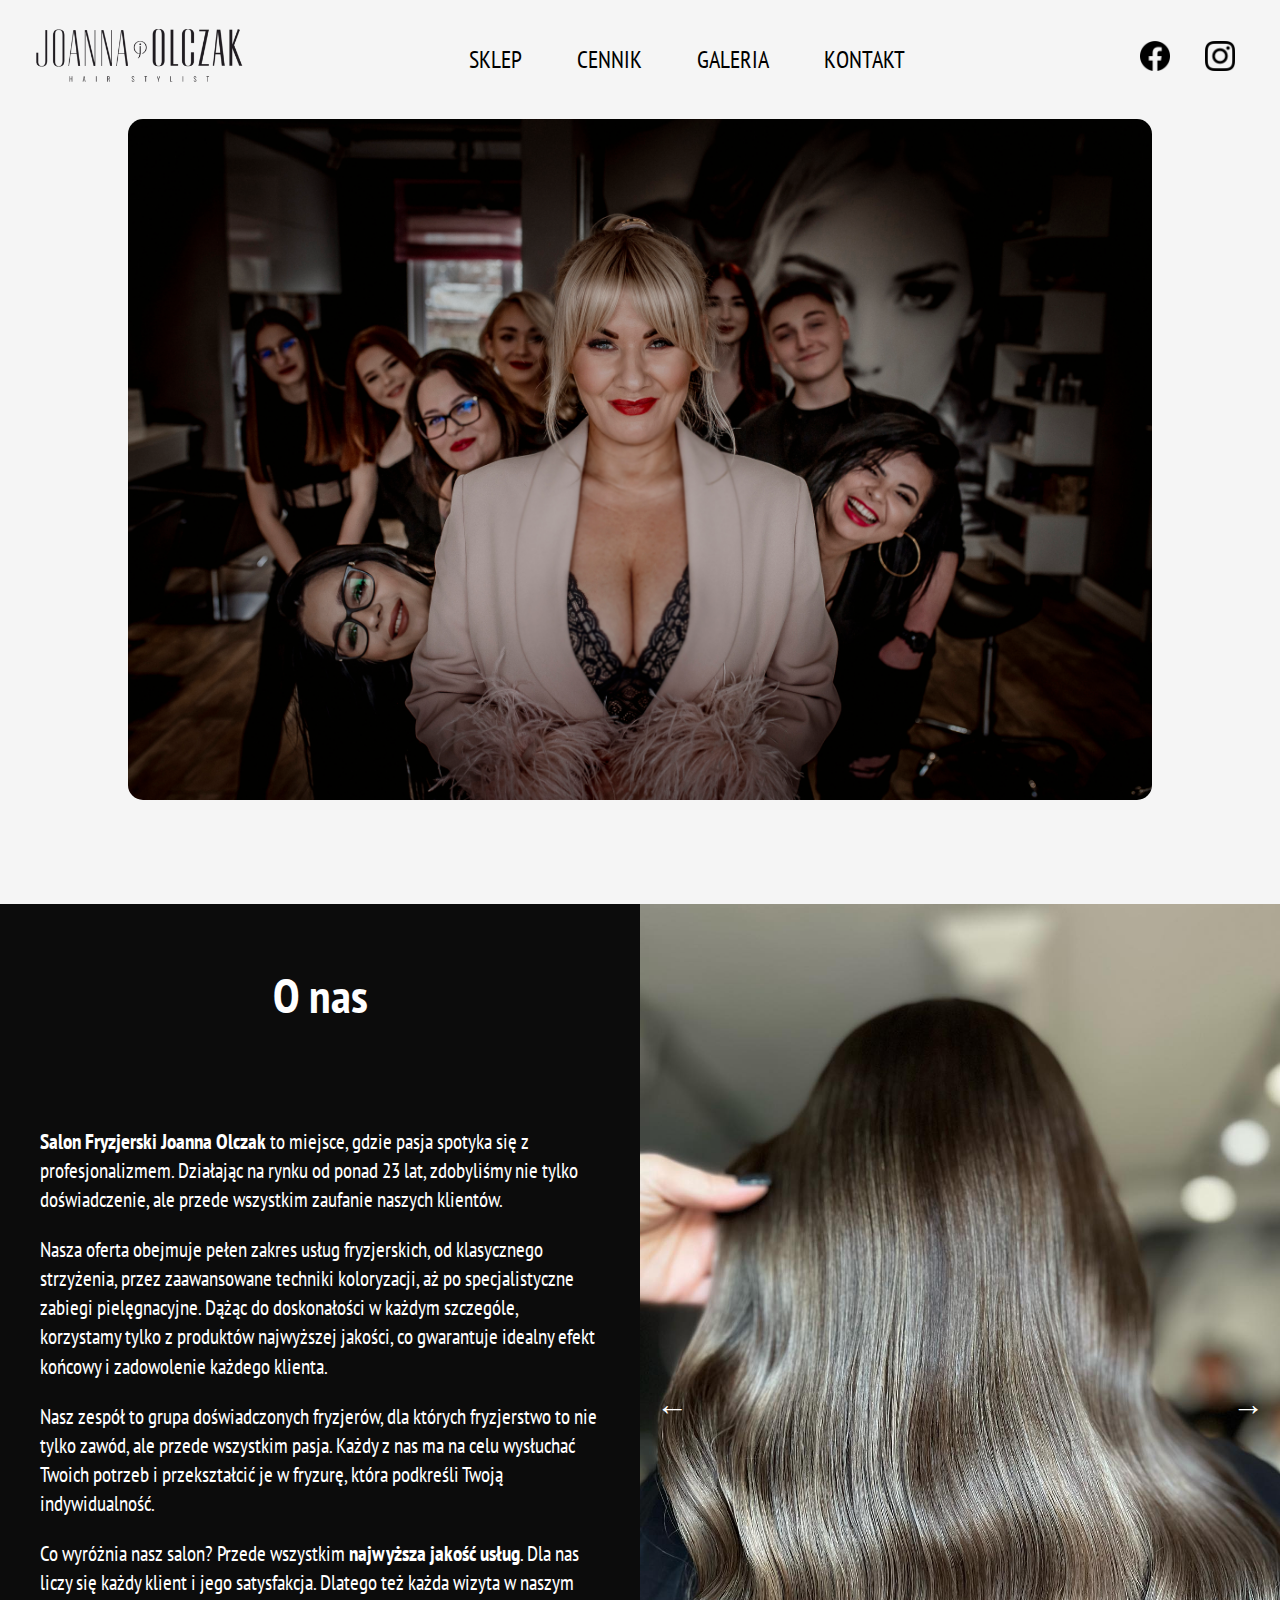
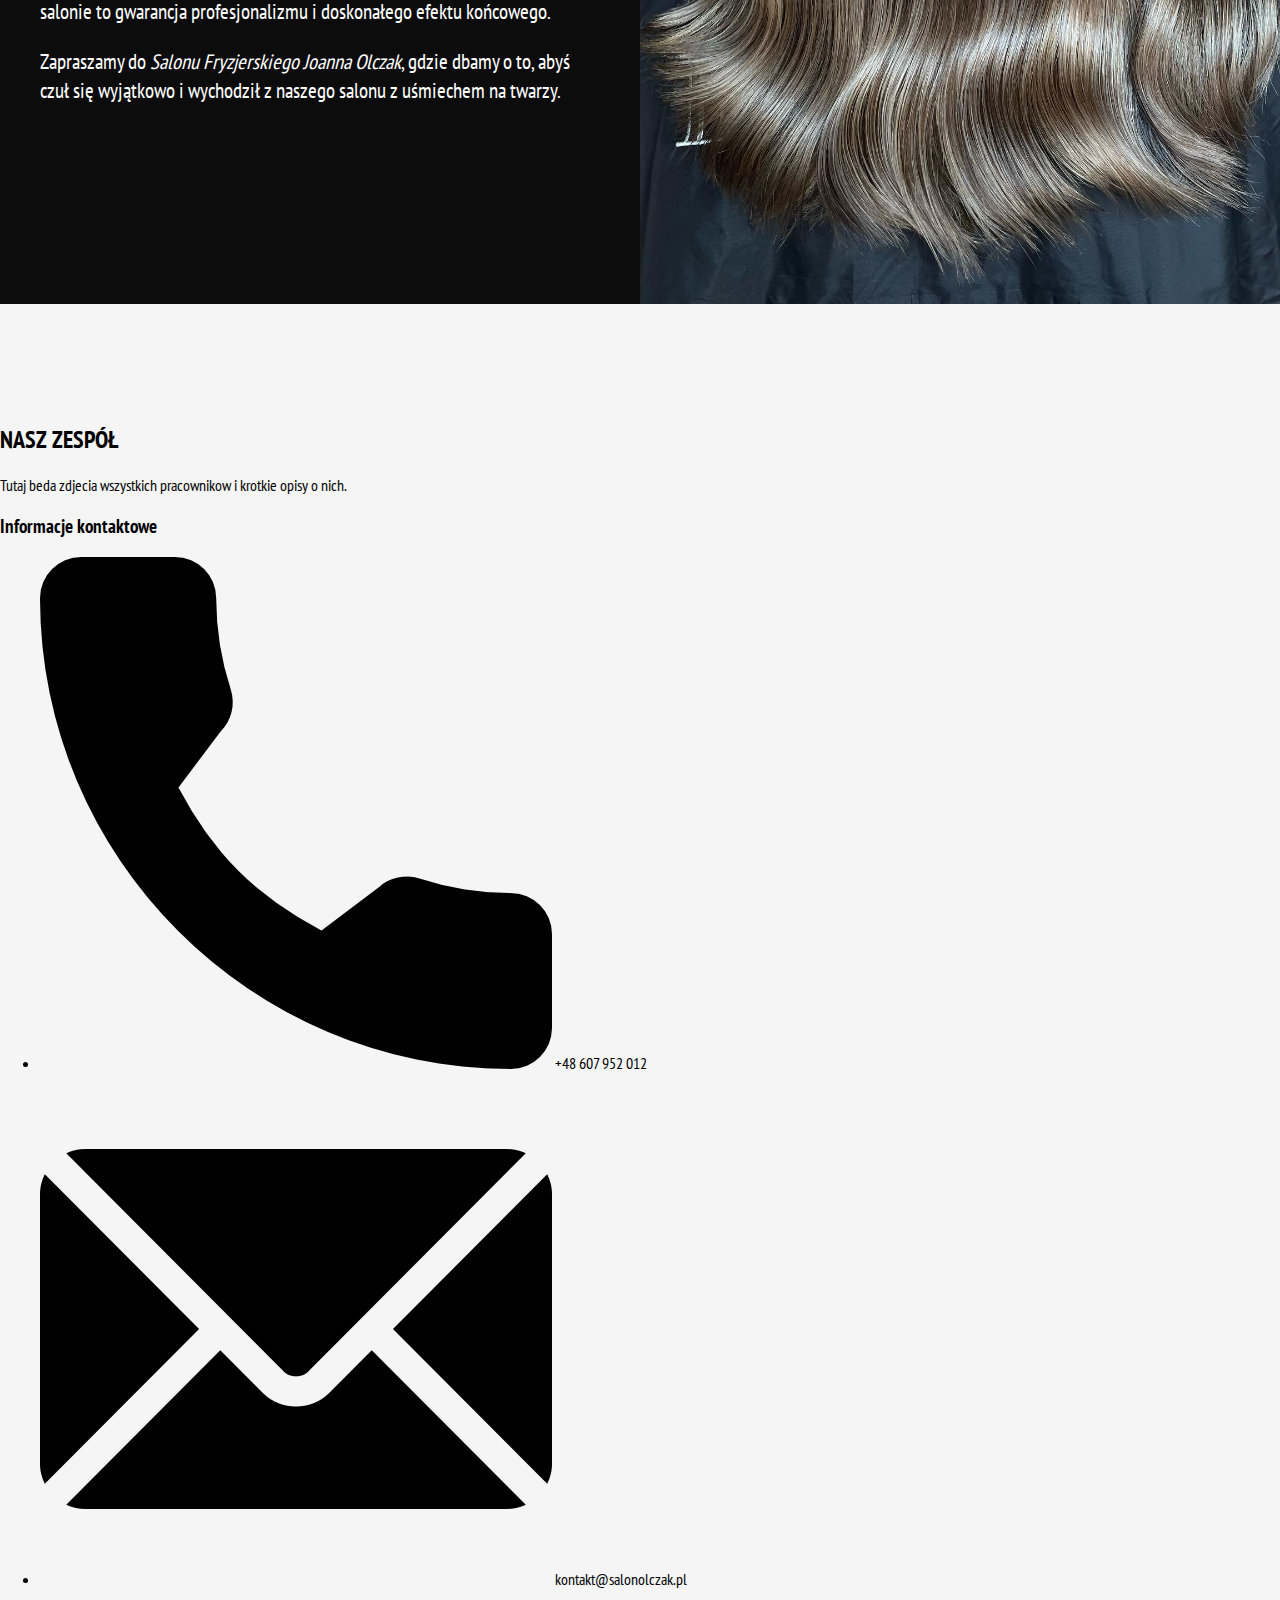
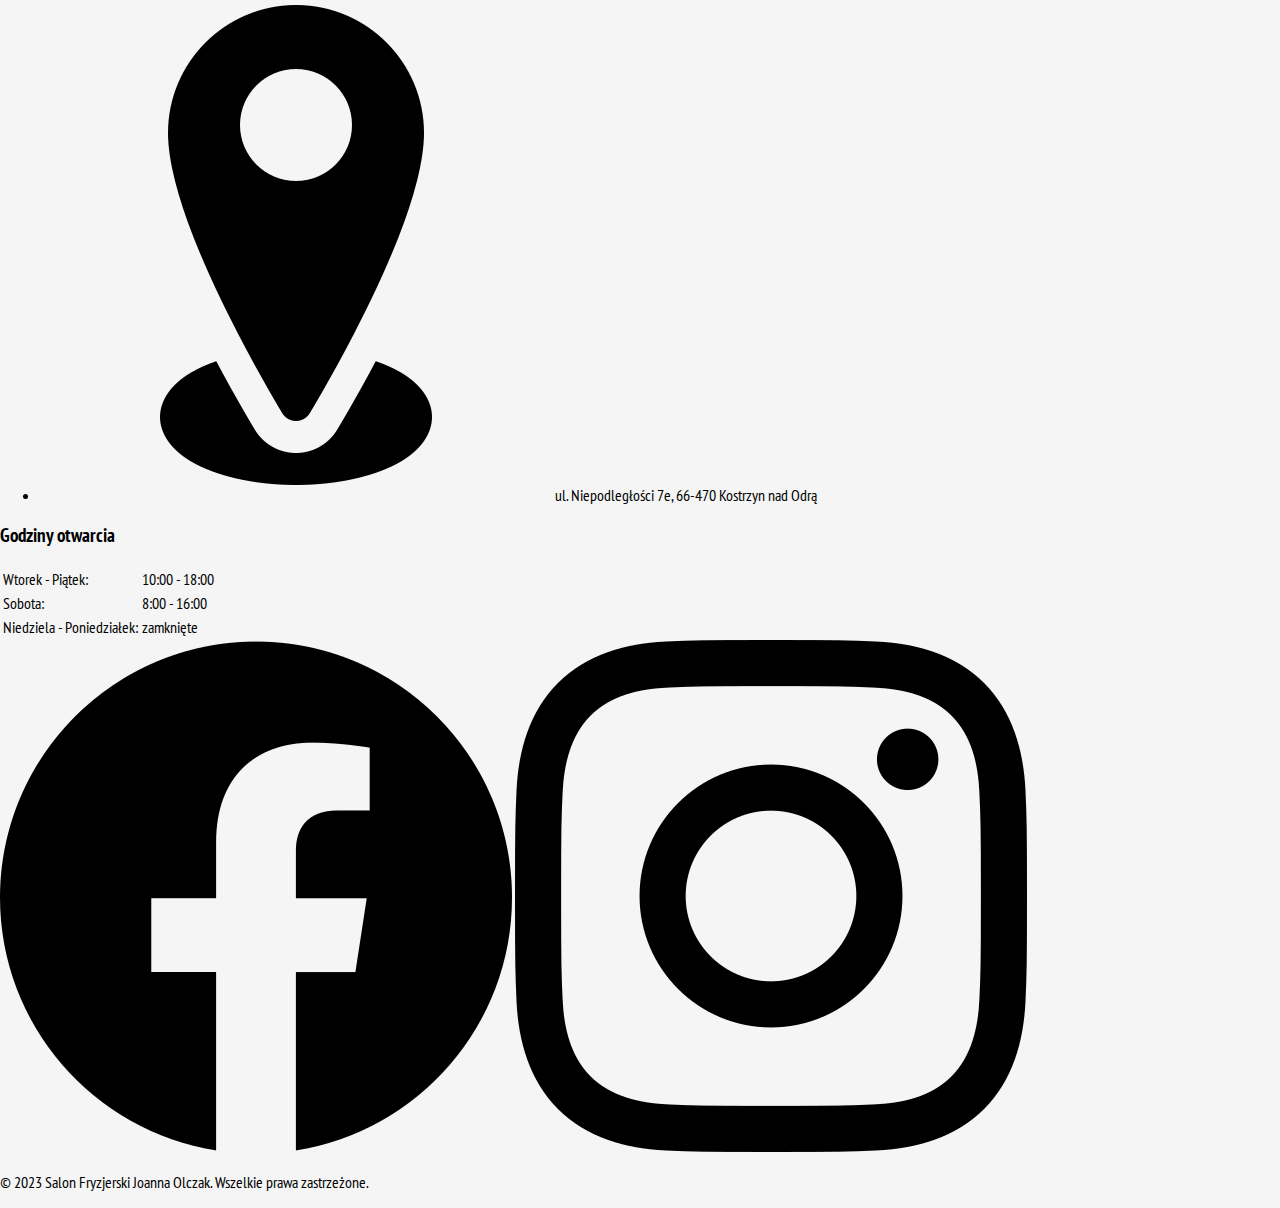
<file: index.html>
<!DOCTYPE html>
<html lang="pl">

<head>
    <meta charset="UTF-8">
    <meta name="viewport" content="width=device-width, initial-scale=1.0">
    <title>Salon Fryzjerski Joanna Olczak</title>
    <link rel="stylesheet" href="style.css">
    <link href='https://fonts.googleapis.com/css?family=PT Sans Narrow' rel='stylesheet'>
    <link href='https://fonts.googleapis.com/css?family=PT Sans' rel='stylesheet'>
</head>

<body>
    <header>

        <div class="logo">
            <a href="index.html">
                <img src="img/logo.png" alt="Salon Fryzjerski Joanna Olczak">
            </a>
        </div>        
        
        <nav>
            <ul>
                <li><a href="shop.html">SKLEP</a></li>
                <li><a href="price.html">CENNIK</a></li>
                <li><a href="gallery.html">GALERIA</a></li>
                <li><a href="contact.html">KONTAKT</a></li>
            </ul>
        </nav>

        <div class="social-media">
            <a href="https://www.facebook.com/profile.php?id=100063702904543" target="_blank"><img src="img/facebook.png" alt="Facebook"></a>
            <a href="https://www.instagram.com/olczak.joanna_salon_fryzjerski/" target="_blank"><img src="img/instagram.png" alt="Instagram"></a>
        </div>

    </header>

    <div class="main-image">
        <img src="img/group.jpg" alt="Zdjęcie salonu">
    </div>

    <div class="combined-section">
        <section id="about-us">
            <h2>O nas</h2>
            <div id="about-us-text">
                <p>
                    <strong>Salon Fryzjerski Joanna Olczak</strong> to miejsce, gdzie pasja spotyka się z profesjonalizmem. Działając na rynku od ponad 23 lat, zdobyliśmy nie tylko doświadczenie, ale przede wszystkim zaufanie naszych klientów.
                </p>
                <p>
                    Nasza oferta obejmuje pełen zakres usług fryzjerskich, od klasycznego strzyżenia, przez zaawansowane techniki koloryzacji, aż po specjalistyczne zabiegi pielęgnacyjne. Dążąc do doskonałości w każdym szczególe, korzystamy tylko z produktów najwyższej jakości, co gwarantuje idealny efekt końcowy i zadowolenie każdego klienta.
                </p>
                <p>
                    Nasz zespół to grupa doświadczonych fryzjerów, dla których fryzjerstwo to nie tylko zawód, ale przede wszystkim pasja. Każdy z nas ma na celu wysłuchać Twoich potrzeb i przekształcić je w fryzurę, która podkreśli Twoją indywidualność.
                </p>
                <p>
                    Co wyróżnia nasz salon? Przede wszystkim <strong>najwyższa jakość usług</strong>. Dla nas liczy się każdy klient i jego satysfakcja. Dlatego też każda wizyta w naszym salonie to gwarancja profesjonalizmu i doskonałego efektu końcowego.
                </p>
                <p class="closing">
                    Zapraszamy do <em>Salonu Fryzjerskiego Joanna Olczak</em>, gdzie dbamy o to, abyś czuł się wyjątkowo i wychodził z naszego salonu z uśmiechem na twarzy.
                </p>
            </div>
        </section>        
        
        <section id="gallery">
            <div class="carousel">
                <button id="prevBtn">←</button>
                <div class="carousel-images"></div>
                <button id="nextBtn">→</button>
            </div>
        </section>
    </div>

    <div id="to-do">
        <h2>
            NASZ ZESPÓŁ
        </h2>
        <p>
            Tutaj beda zdjecia wszystkich pracownikow i krotkie opisy o nich.
        </p>
    </div>

    <footer>
        <div class="footer-content">
            <div class="footer-section contact-info">
                <h3>Informacje kontaktowe</h3>
                <ul>
                    <li><img src="img/call.png"> +48 607 952 012</li>
                    <li><img src="img/email.png"> kontakt@salonolczak.pl</li>
                    <li><img src="img/adress.png"> ul. Niepodległości 7e, 66-470 Kostrzyn nad Odrą</li>
                </ul>
            </div>
            <div class="footer-section opening-hours">
                <h3>Godziny otwarcia</h3>
                <table>
                    <tr>
                        <td>Wtorek - Piątek:</td>
                        <td>10:00 - 18:00</td>
                    </tr>
                    <tr>
                        <td>Sobota:</td>
                        <td>8:00 - 16:00</td>
                    </tr>
                    <tr>
                        <td>Niedziela - Poniedziałek:</td>
                        <td>zamknięte</td>
                    </tr>
                </table>
            </div>
        </div>
        <div class="footer-social-media">
            <a href="https://www.facebook.com/profile.php?id=100063702904543" target="_blank"><img src="img/facebook.png" alt="Facebook"></a>
            <a href="https://www.instagram.com/olczak.joanna_salon_fryzjerski/" target="_blank"><img src="img/instagram.png" alt="Instagram"></a>
        </div>
        
        <div class="footer-bottom">
            <p>&copy; 2023 Salon Fryzjerski Joanna Olczak. Wszelkie prawa zastrzeżone.</p>
        </div>
    </footer>    

    <script src="photos-change.js"></script>

</body>
</html>
</file>
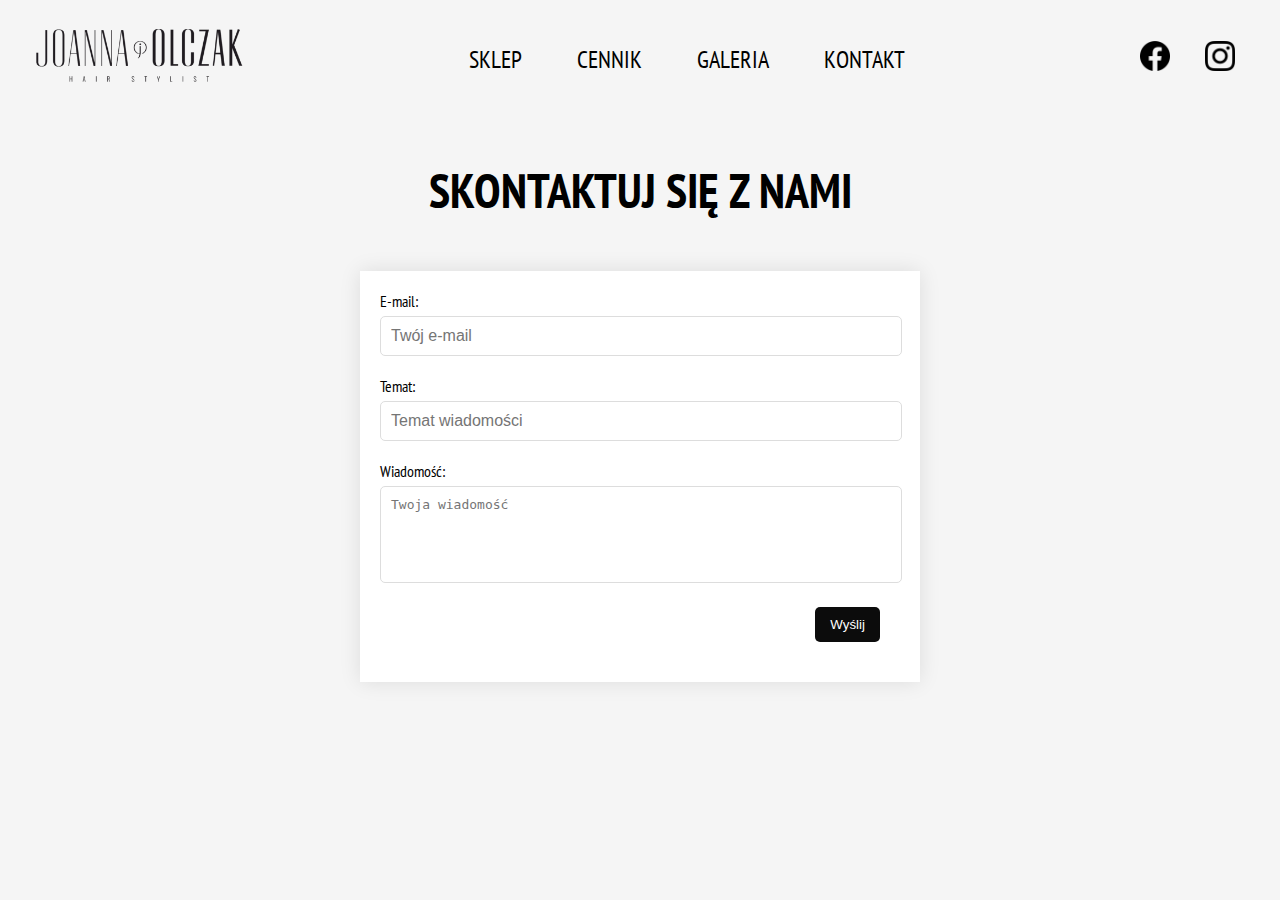
<file: contact.html>
<!DOCTYPE html>
<html lang="pl">

<head>
    <meta charset="UTF-8">
    <meta name="viewport" content="width=device-width, initial-scale=1.0">
    <title>Kontakt</title>
    <link rel="stylesheet" href="contact-style.css">
    <link href='https://fonts.googleapis.com/css?family=PT Sans Narrow' rel='stylesheet'>
    <link href='https://fonts.googleapis.com/css?family=PT Sans' rel='stylesheet'>
</head>

<body>
    <header>
        
        <div class="logo">
            <a href="index.html">
                <img src="img/logo.png" alt="Salon Fryzjerski Joanna Olczak">
            </a>
        </div>        
        
        <nav>
            <ul>
                <li><a href="shop.html">SKLEP</a></li>
                <li><a href="price.html">CENNIK</a></li>
                <li><a href="gallery.html">GALERIA</a></li>
                <li><a href="contact.html">KONTAKT</a></li>
            </ul>
        </nav>

        <div class="social-media">
            <a href="https://www.facebook.com/profile.php?id=100063702904543" target="_blank"><img src="img/facebook.png" alt="Facebook"></a>
            <a href="https://www.instagram.com/olczak.joanna_salon_fryzjerski/" target="_blank"><img src="img/instagram.png" alt="Instagram"></a>
        </div>

    </header>

    <h2>SKONTAKTUJ SIĘ Z NAMI</h2>

    <div class="contact-form">
        <form action="ścieżka_do_twojego_skryptu.php" method="post">
            <div class="form-group">
                <label for="email">E-mail:</label>
                <input type="email" id="email" name="email" required placeholder="Twój e-mail">
            </div>
            <div class="form-group">
                <label for="subject">Temat:</label>
                <input type="text" id="subject" name="subject" required placeholder="Temat wiadomości">
            </div>
            <div class="form-group">
                <label for="message">Wiadomość:</label>
                <textarea id="message" name="message" rows="5" required placeholder="Twoja wiadomość"></textarea>
            </div>
            <div class="form-group">
                <button type="submit">Wyślij</button>
            </div>
        </form>
    </div>
</body>
</html>
</file>
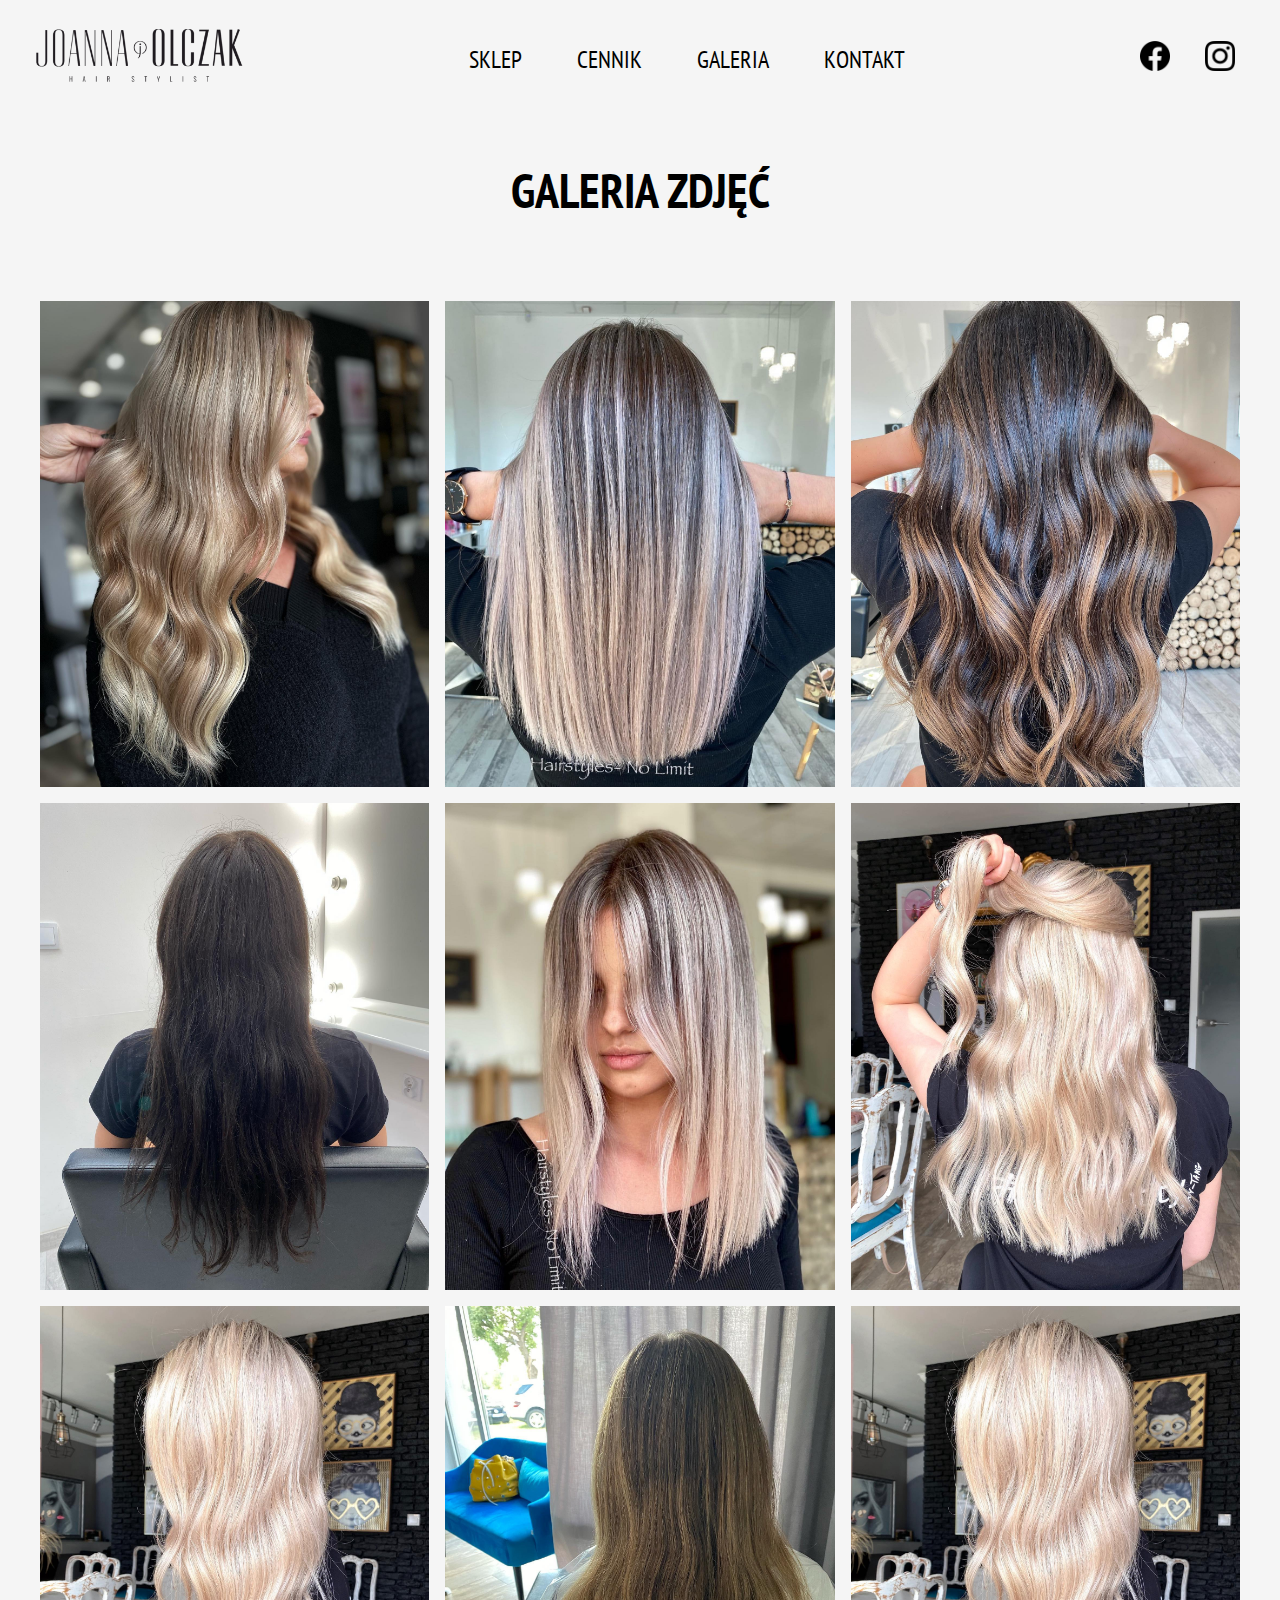
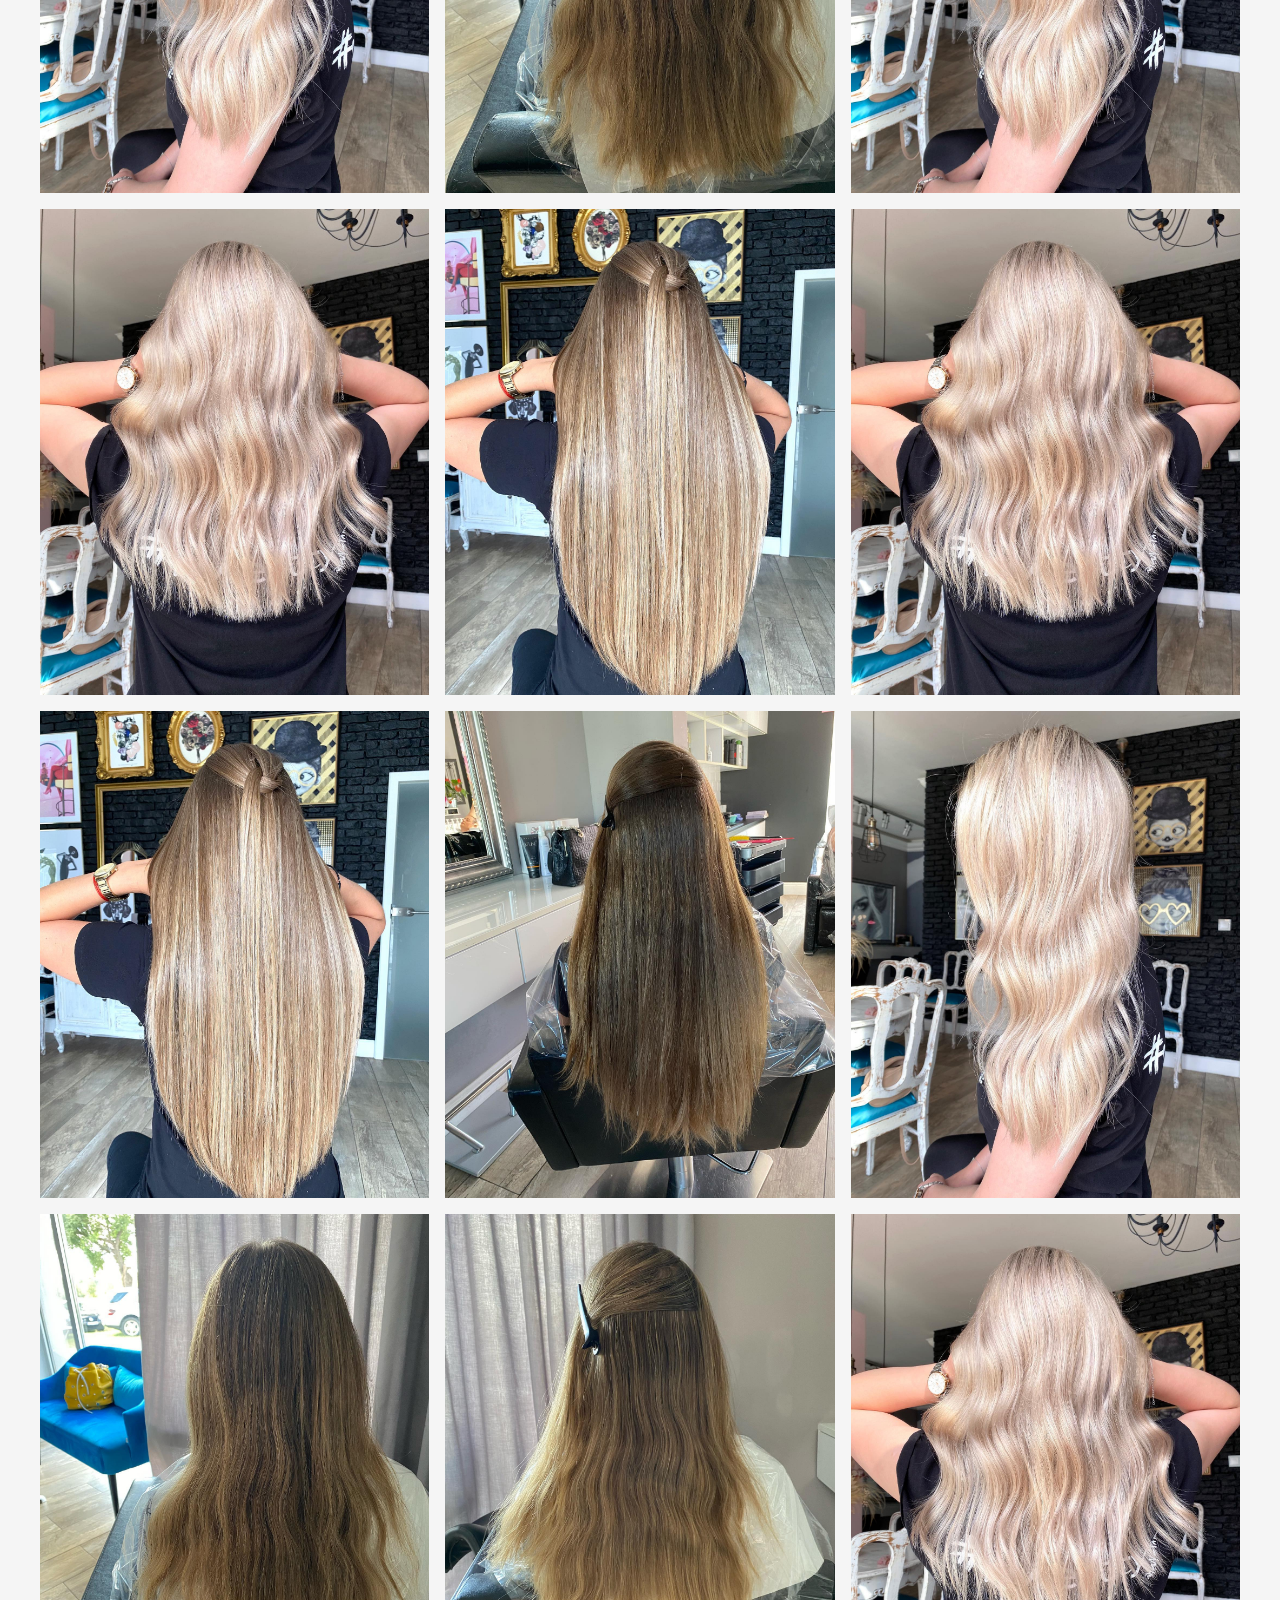
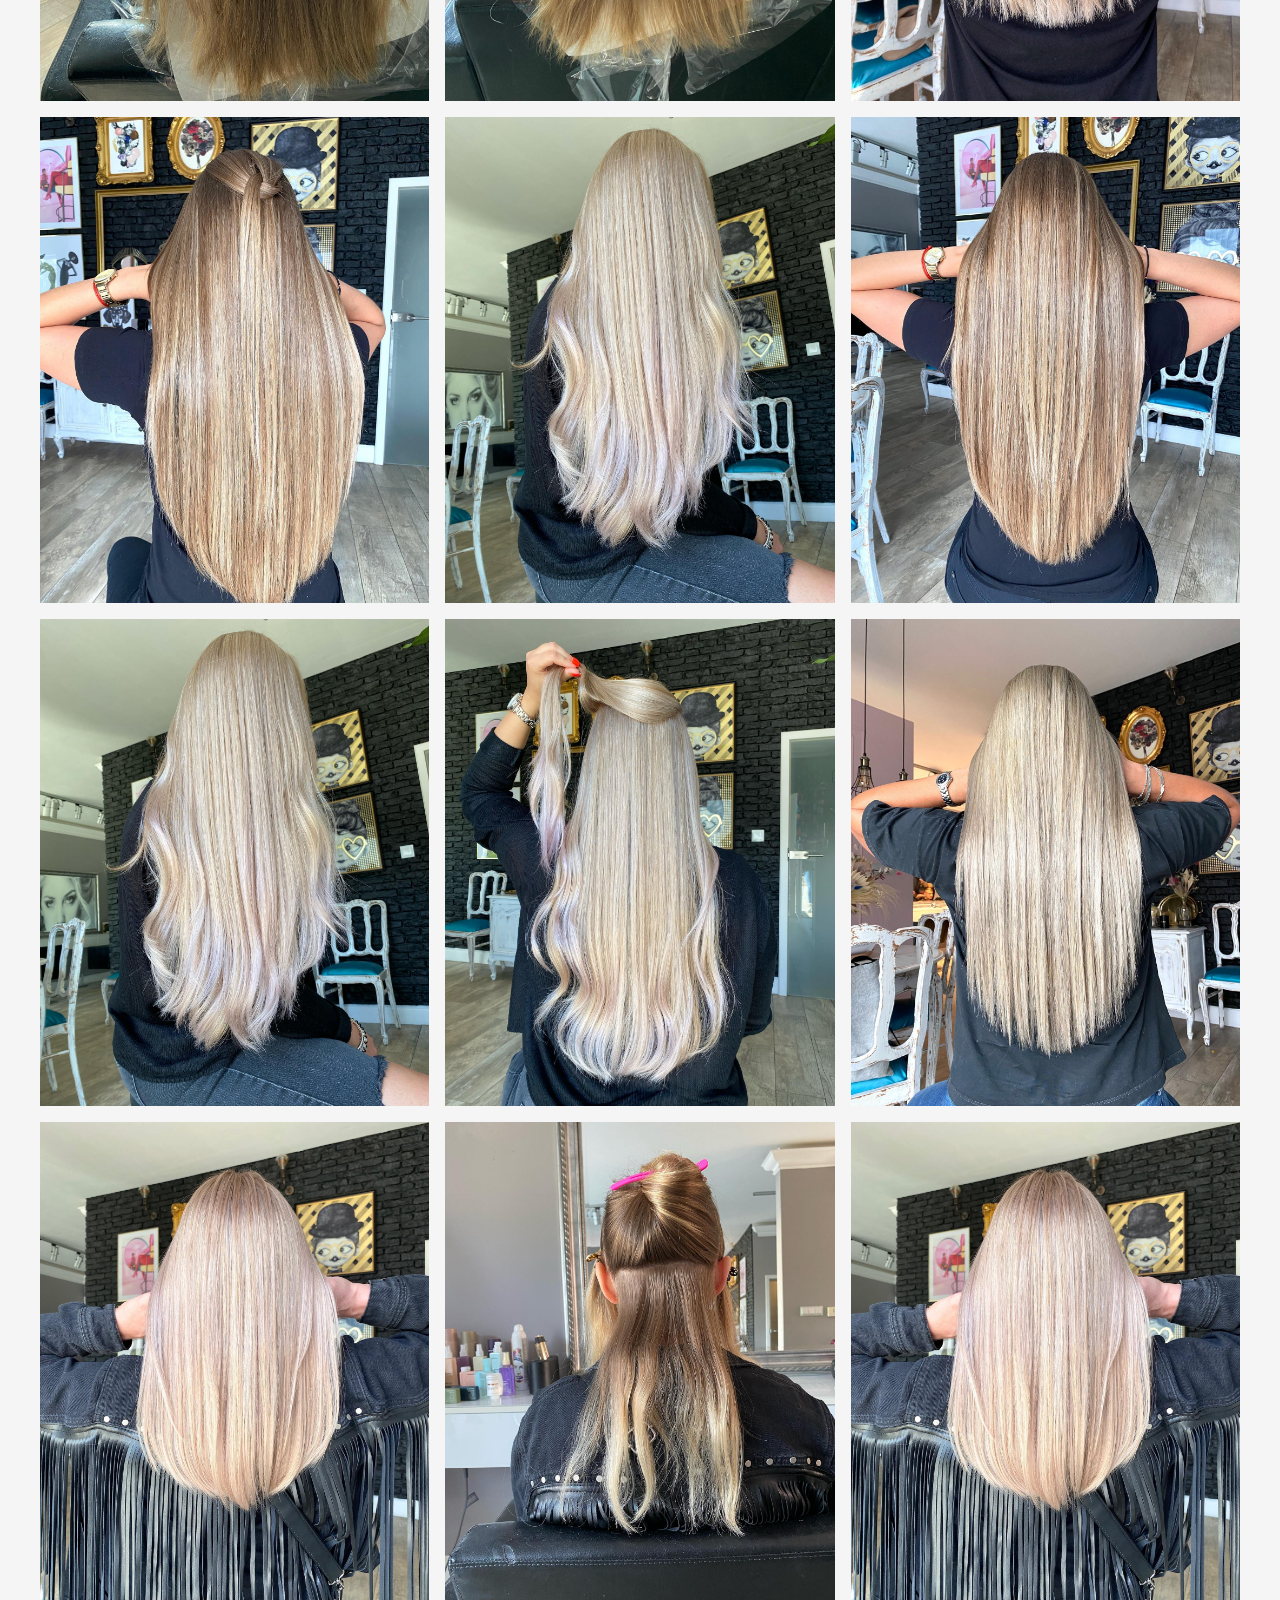
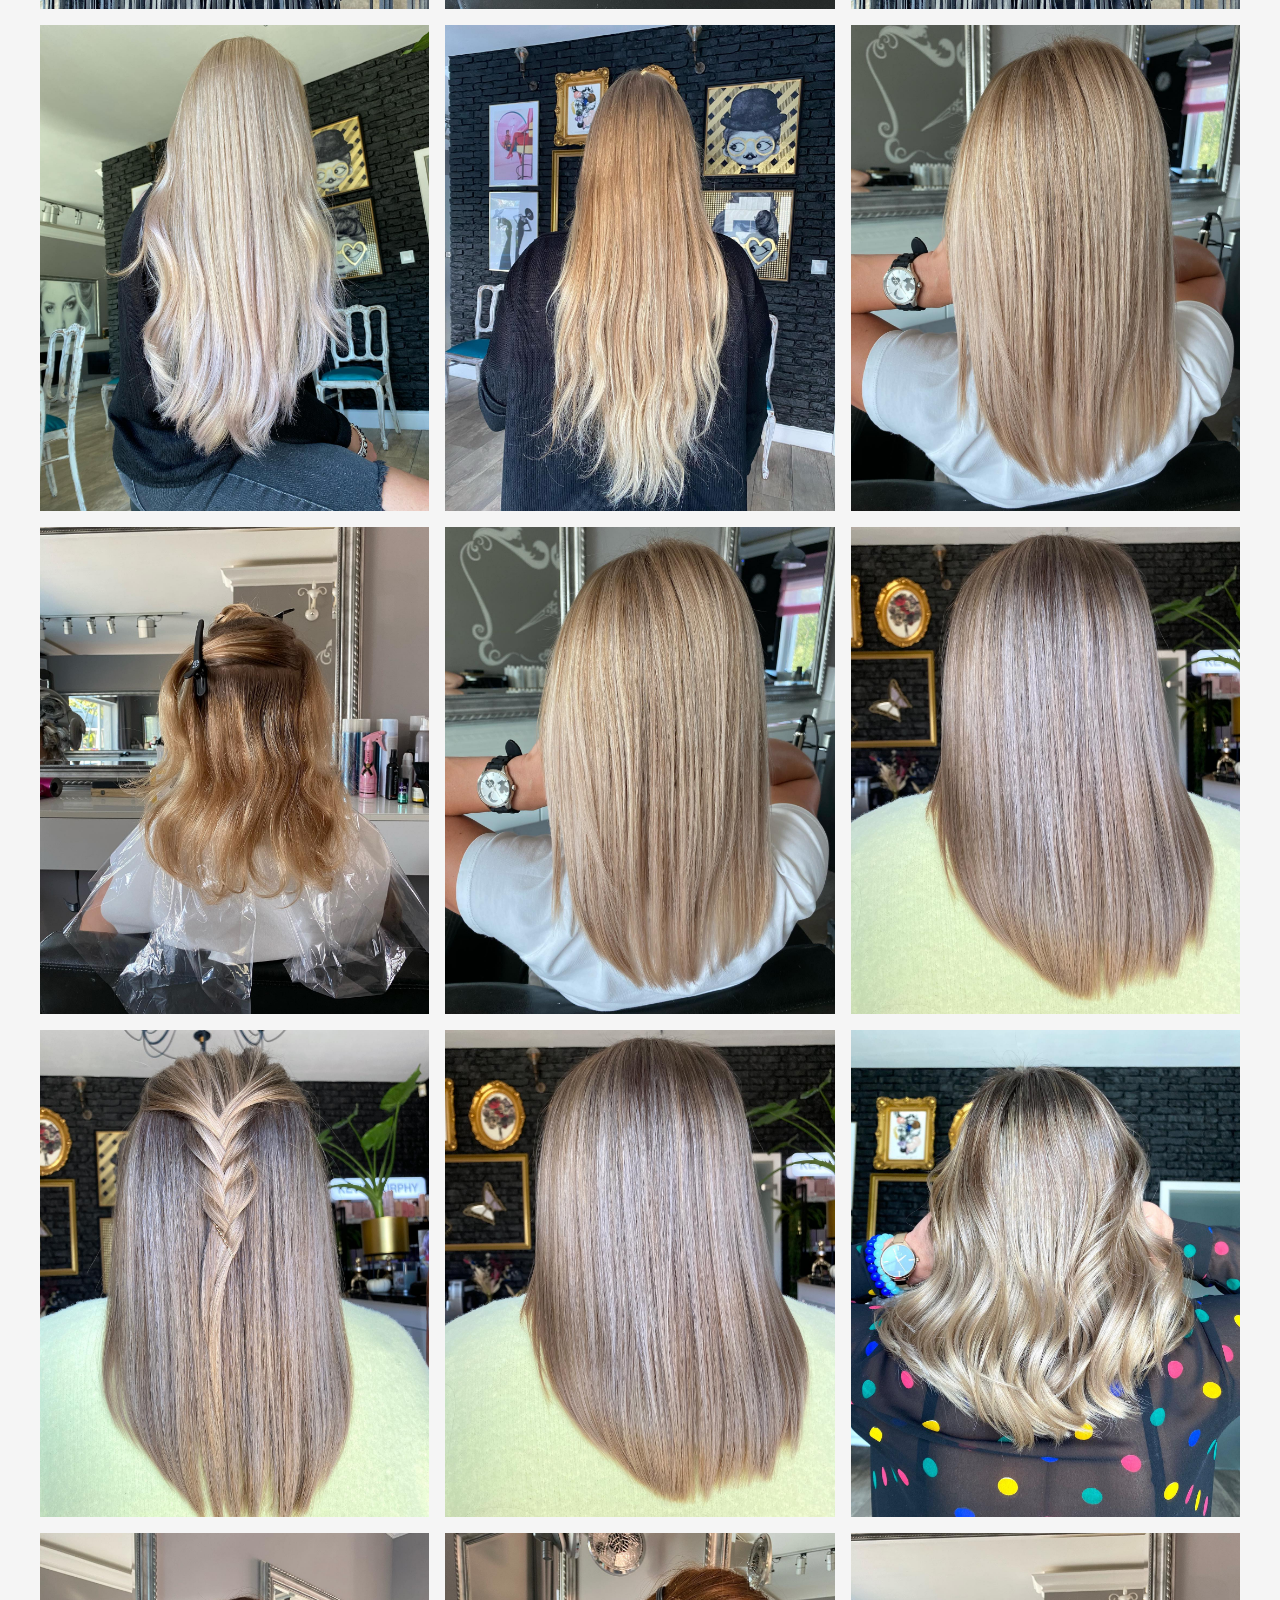
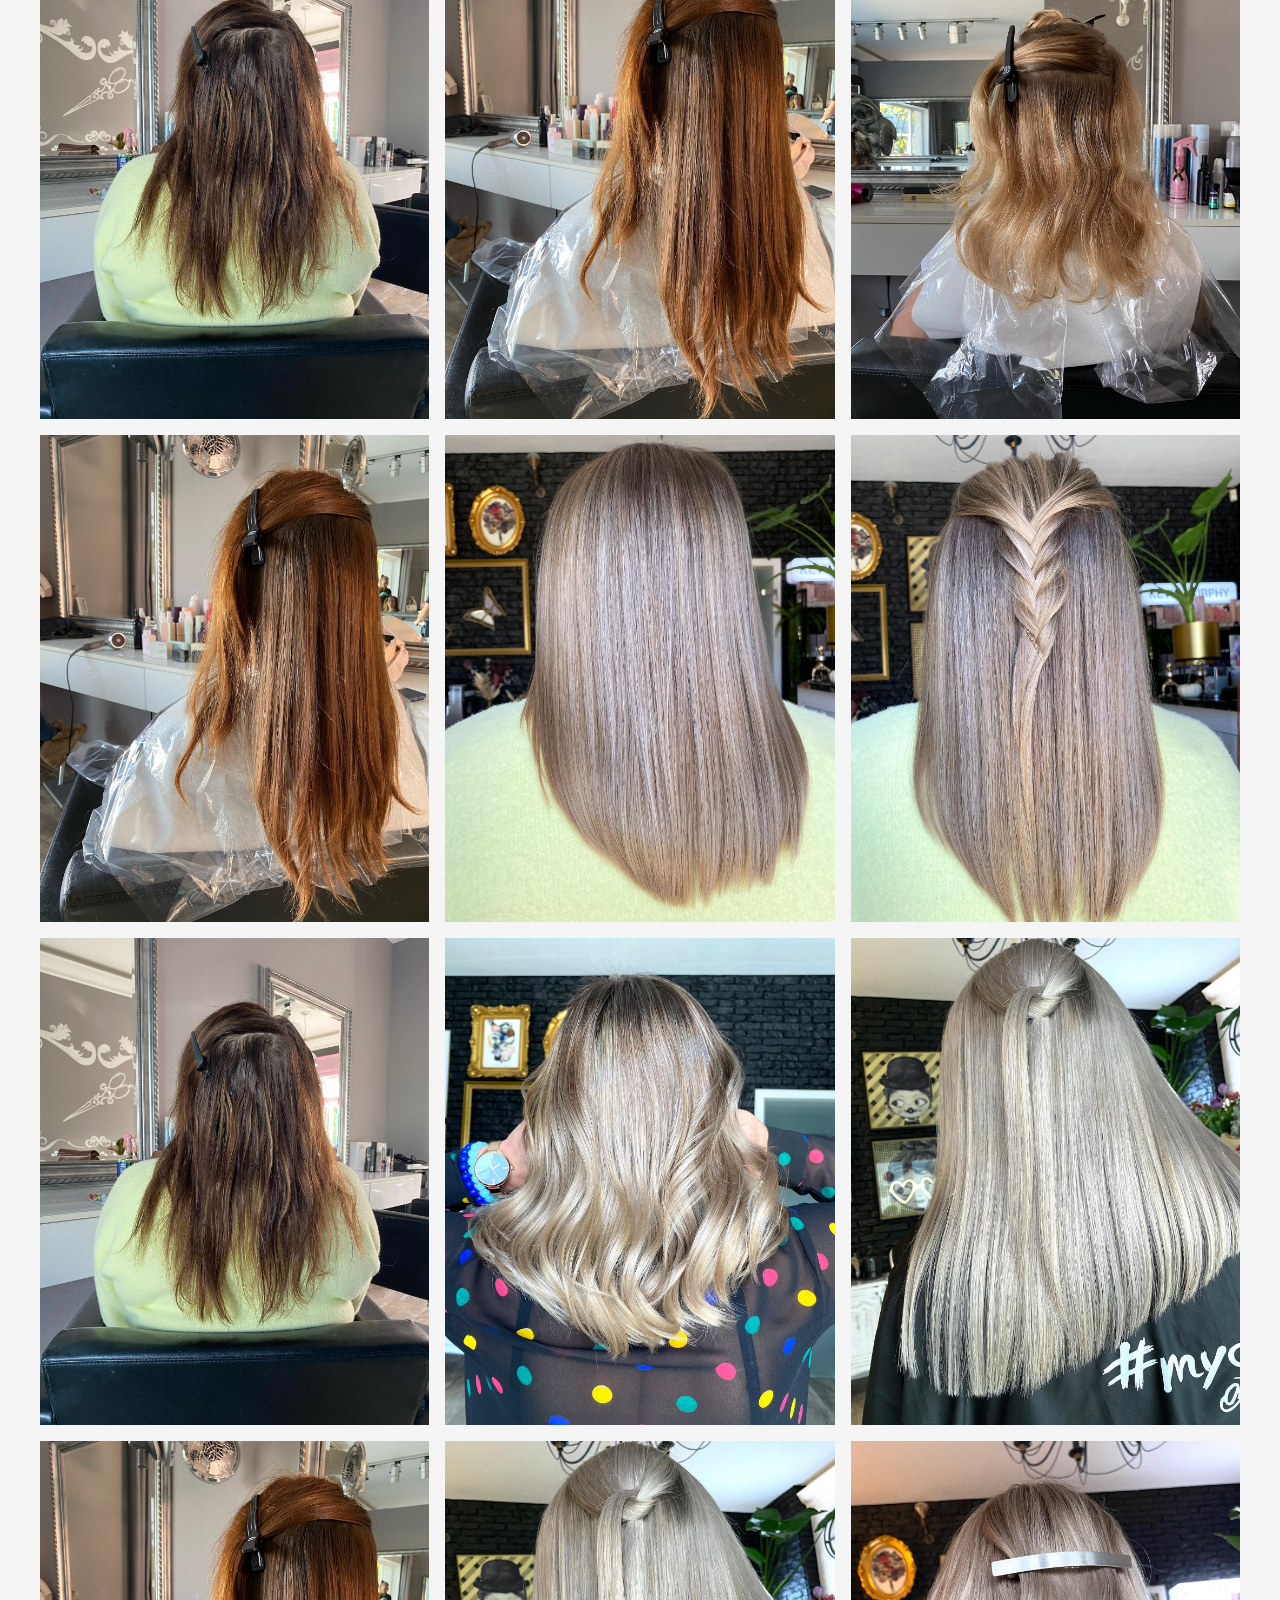
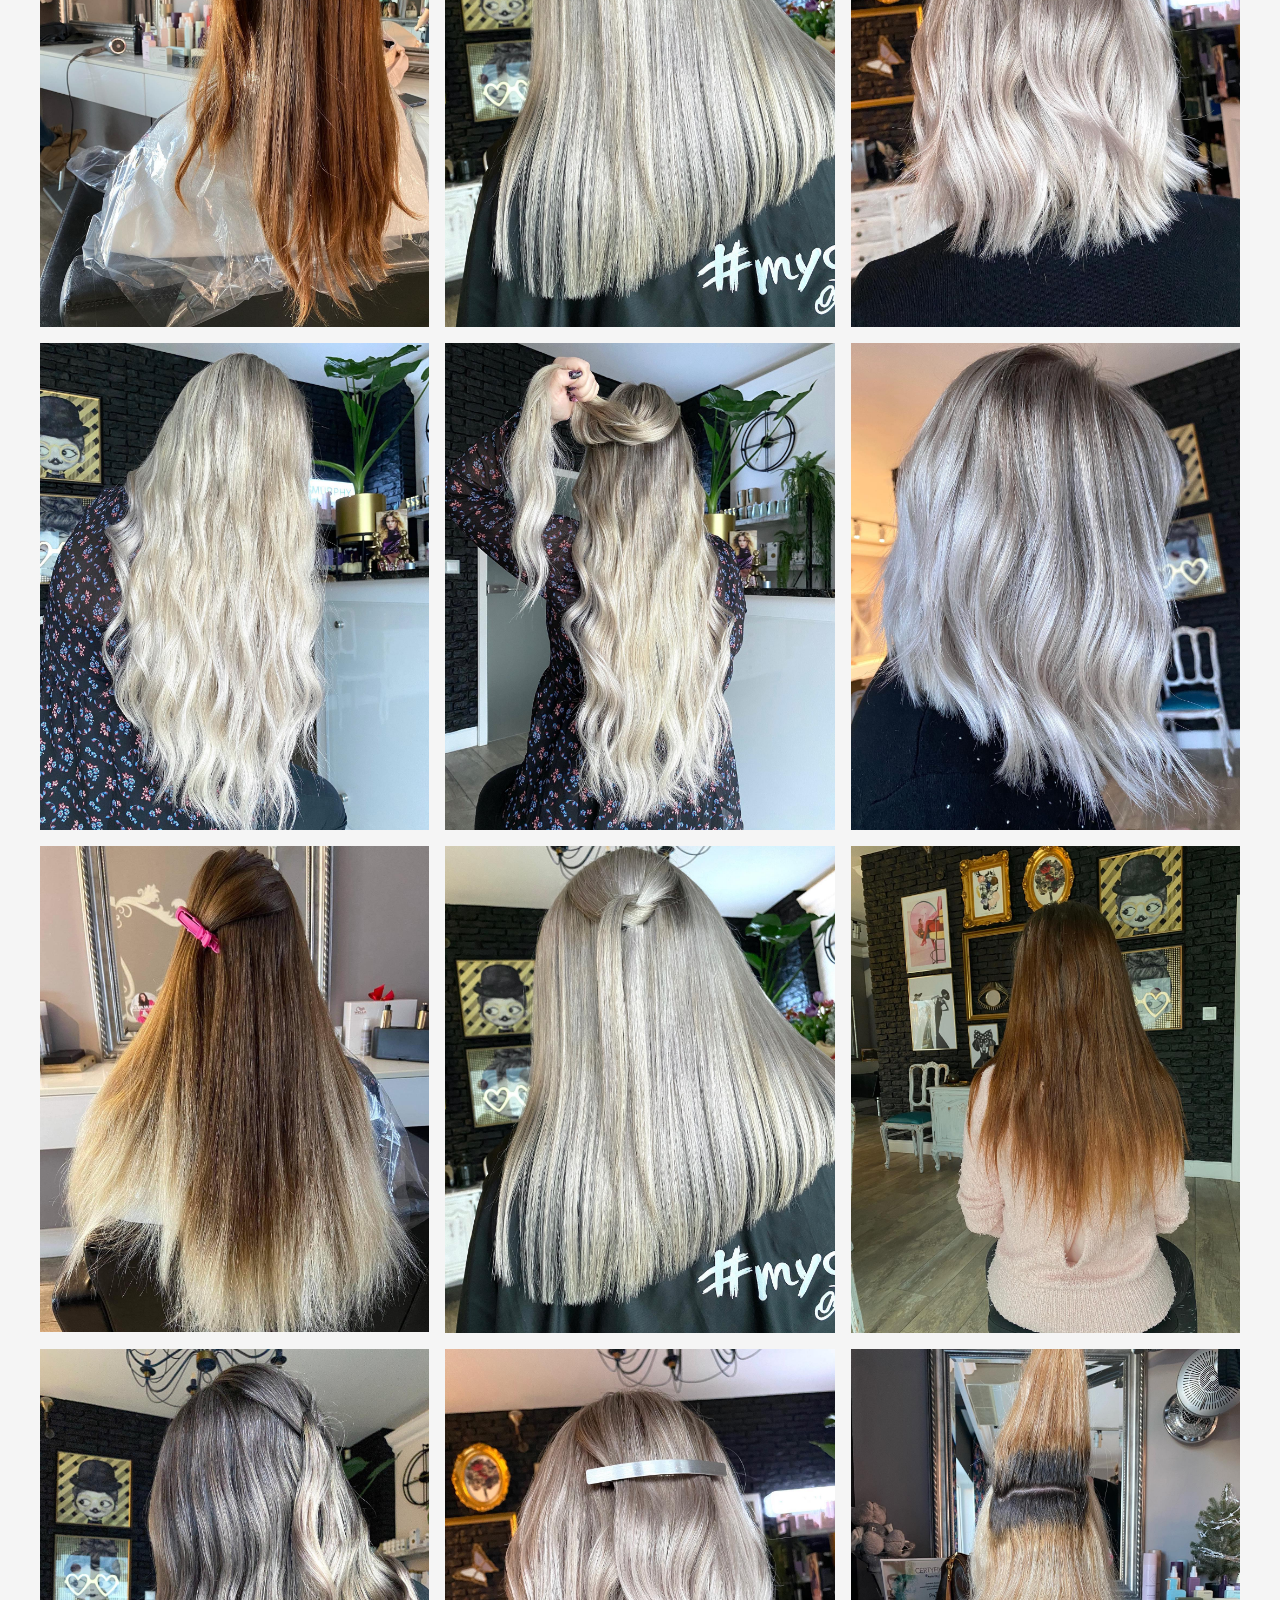
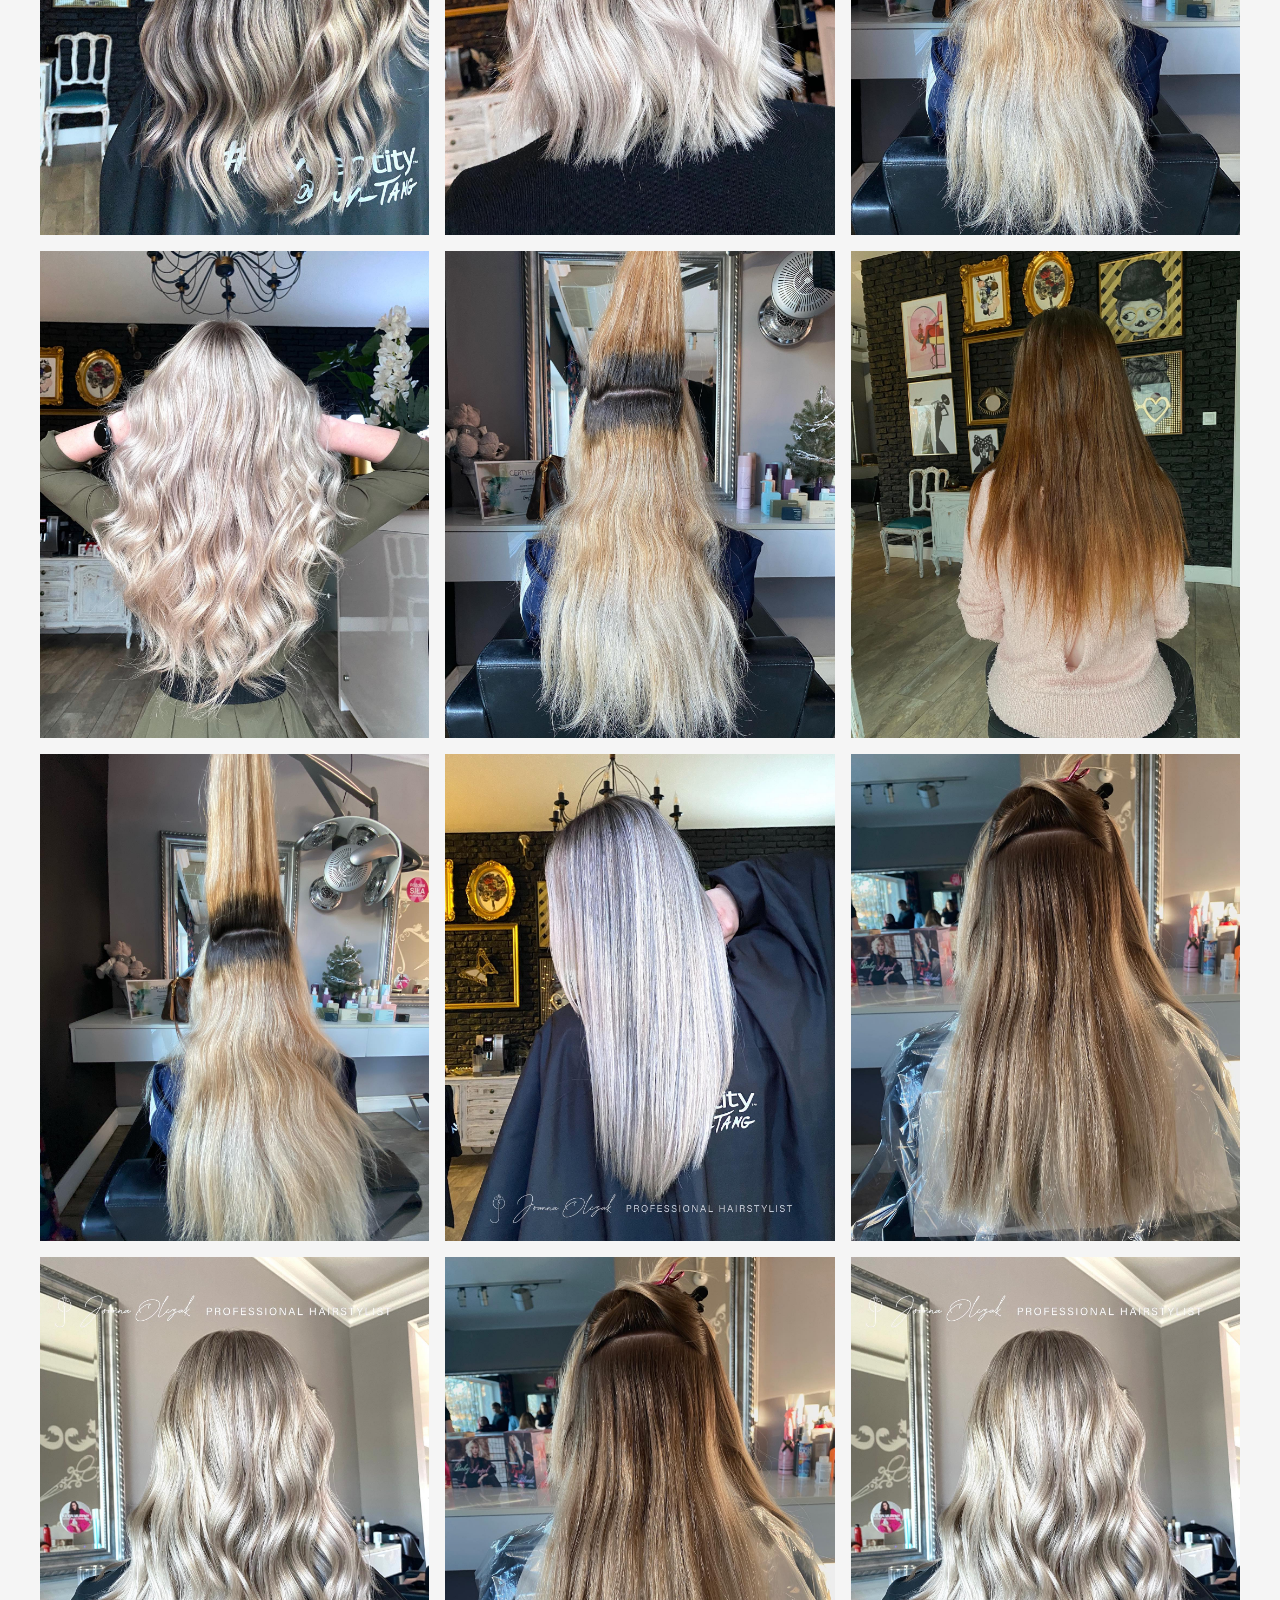
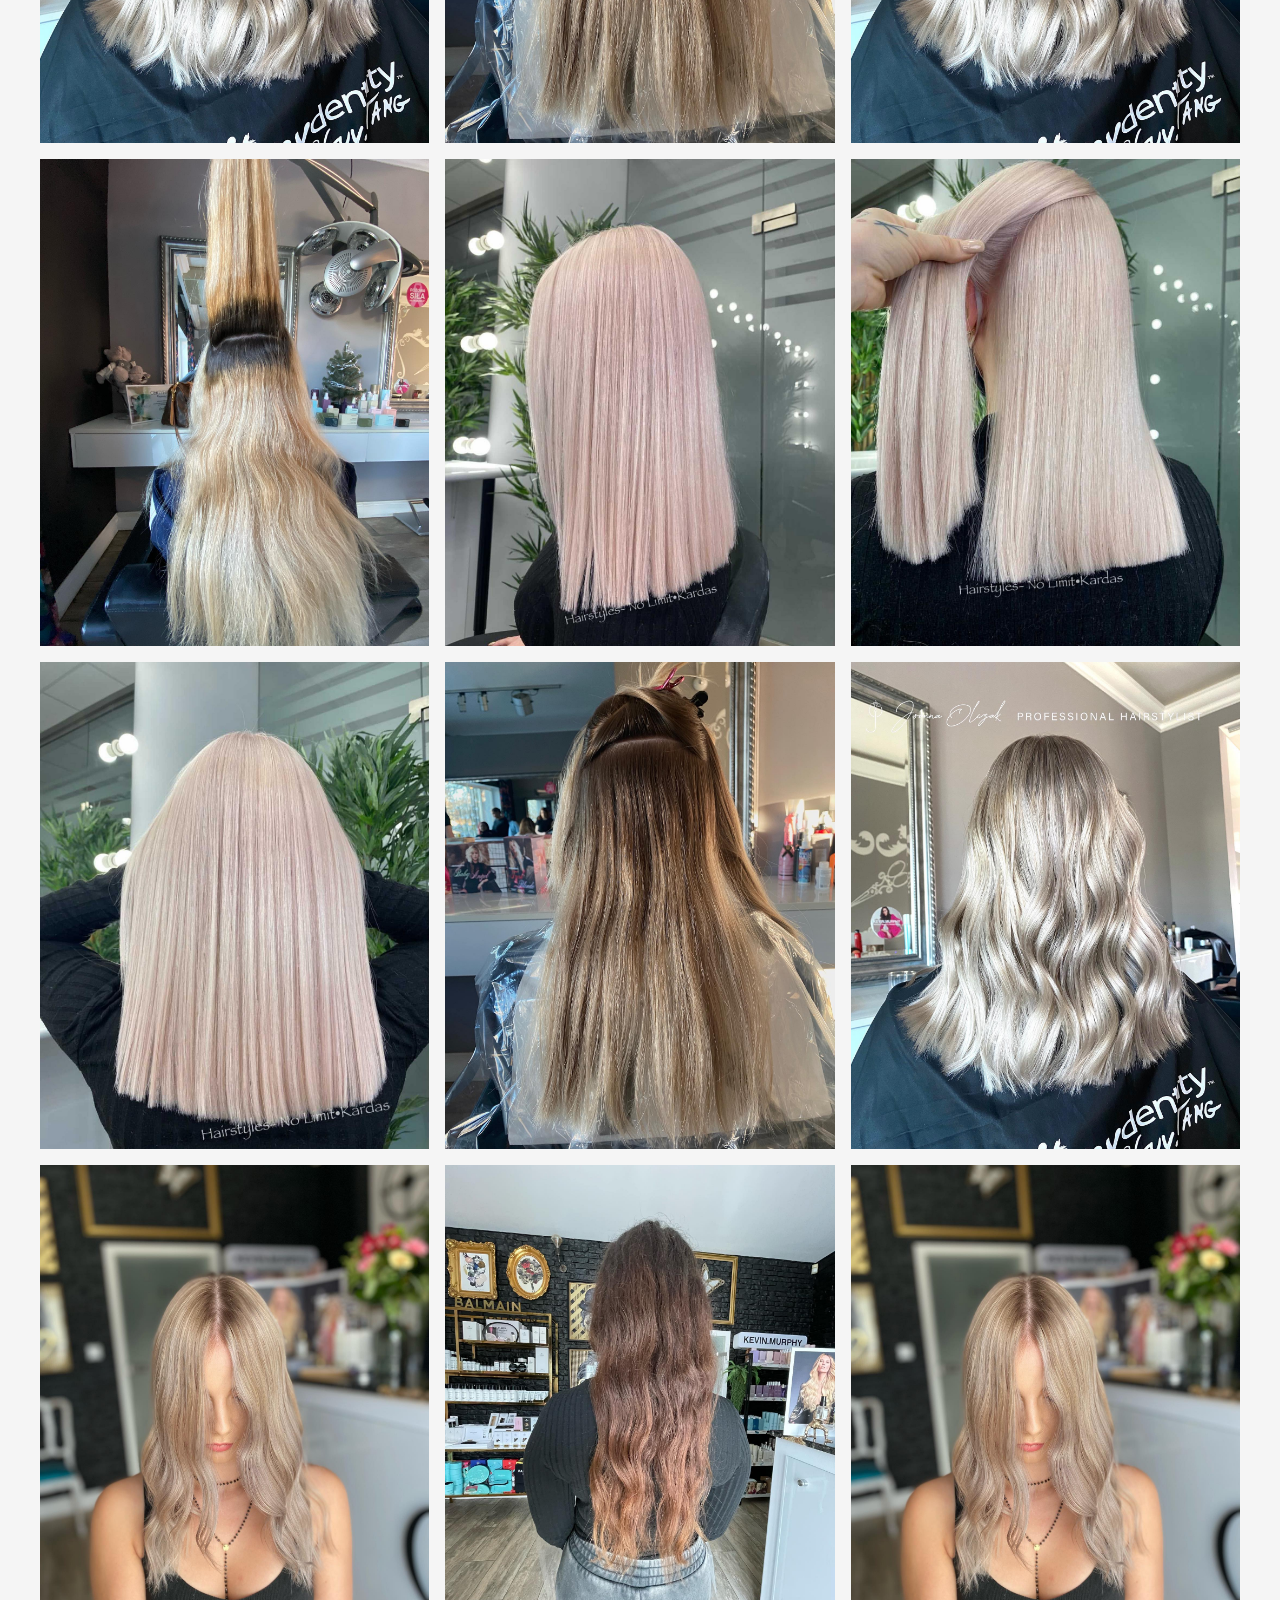
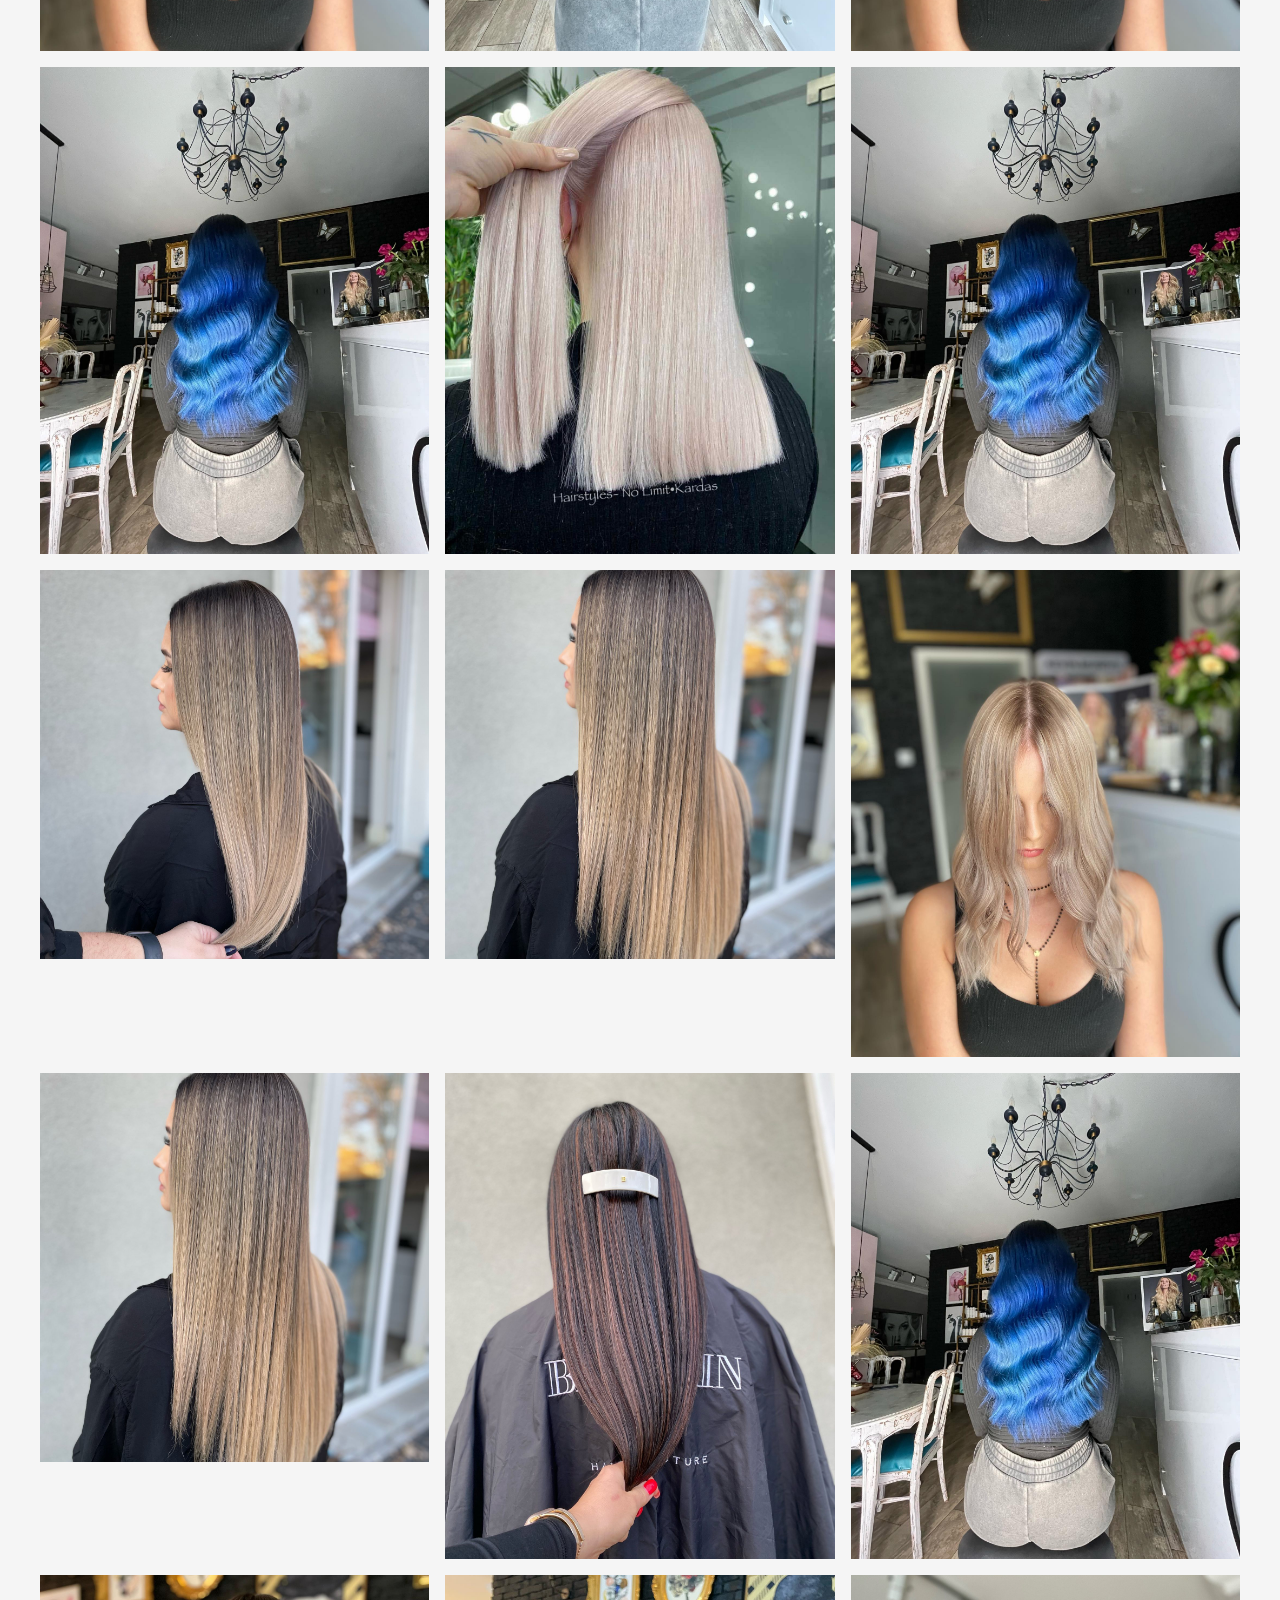
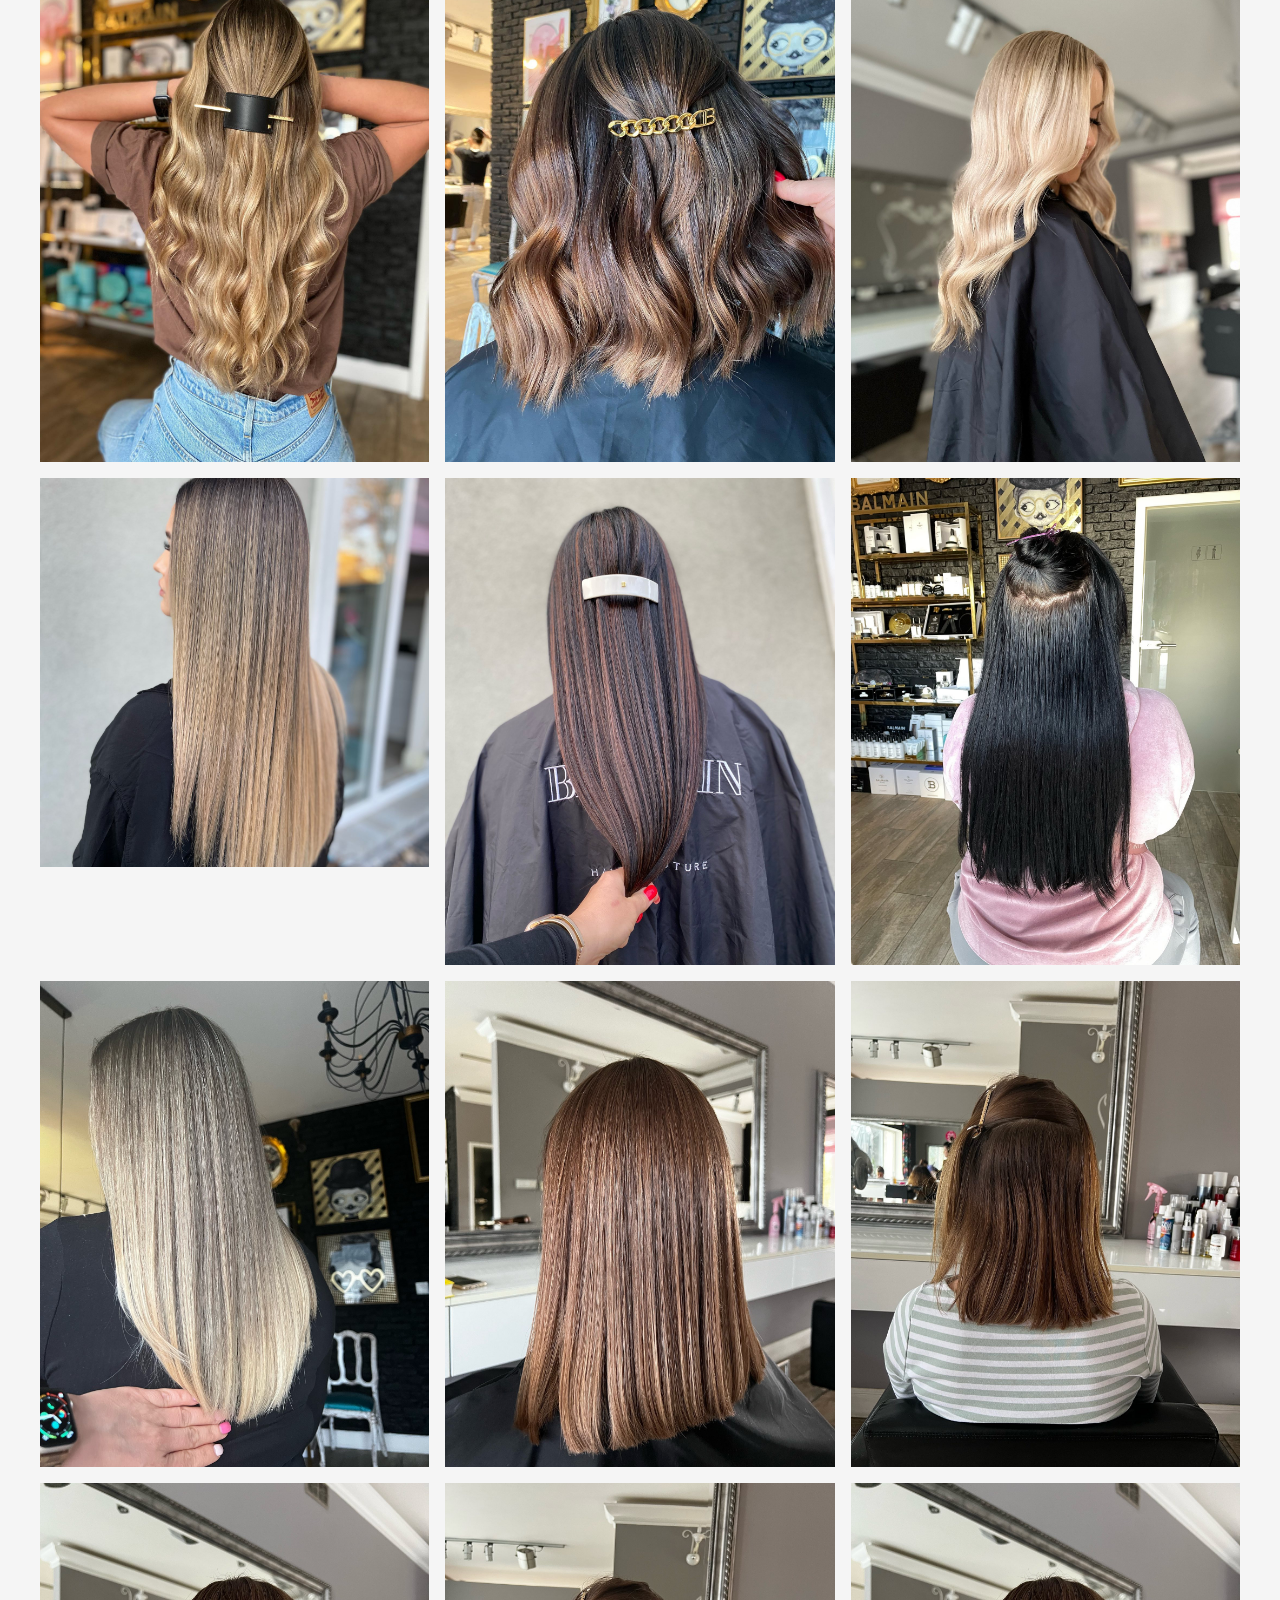
<file: gallery.html>
<!DOCTYPE html>
<html lang="pl">

<head>
    <meta charset="UTF-8">
    <meta name="viewport" content="width=device-width, initial-scale=1.0">
    <title>Galeria</title>
    <link rel="stylesheet" href="gallery-style.css">
    <link href='https://fonts.googleapis.com/css?family=PT Sans Narrow' rel='stylesheet'>
    <link href='https://fonts.googleapis.com/css?family=PT Sans' rel='stylesheet'>
</head>

<body>
    <header>
        
        <div class="logo">
            <a href="index.html">
                <img src="img/logo.png" alt="Salon Fryzjerski Joanna Olczak">
            </a>
        </div>        
        
        <nav>
            <ul>
                <li><a href="shop.html">SKLEP</a></li>
                <li><a href="price.html">CENNIK</a></li>
                <li><a href="gallery.html">GALERIA</a></li>
                <li><a href="contact.html">KONTAKT</a></li>
            </ul>
        </nav>

        <div class="social-media">
            <a href="https://www.facebook.com/profile.php?id=100063702904543" target="_blank"><img src="img/facebook.png" alt="Facebook"></a>
            <a href="https://www.instagram.com/olczak.joanna_salon_fryzjerski/" target="_blank"><img src="img/instagram.png" alt="Instagram"></a>
        </div>

    </header>

    <h2>
        GALERIA ZDJĘĆ
    </h2>

    <div id="gallery-grid"></div>

    <div id="modal" class="modal">
        <span class="close" onclick="closeModal()">&times;</span>
        <img class="modal-content" id="modal-image">
        <div id="caption"></div>
        <a class="prev" onclick="changeSlide(-1)">&#10094;</a>
        <a class="next" onclick="changeSlide(1)">&#10095;</a>
    </div>

    <script src="gallery.js"></script>
</body>
</html>
</file>
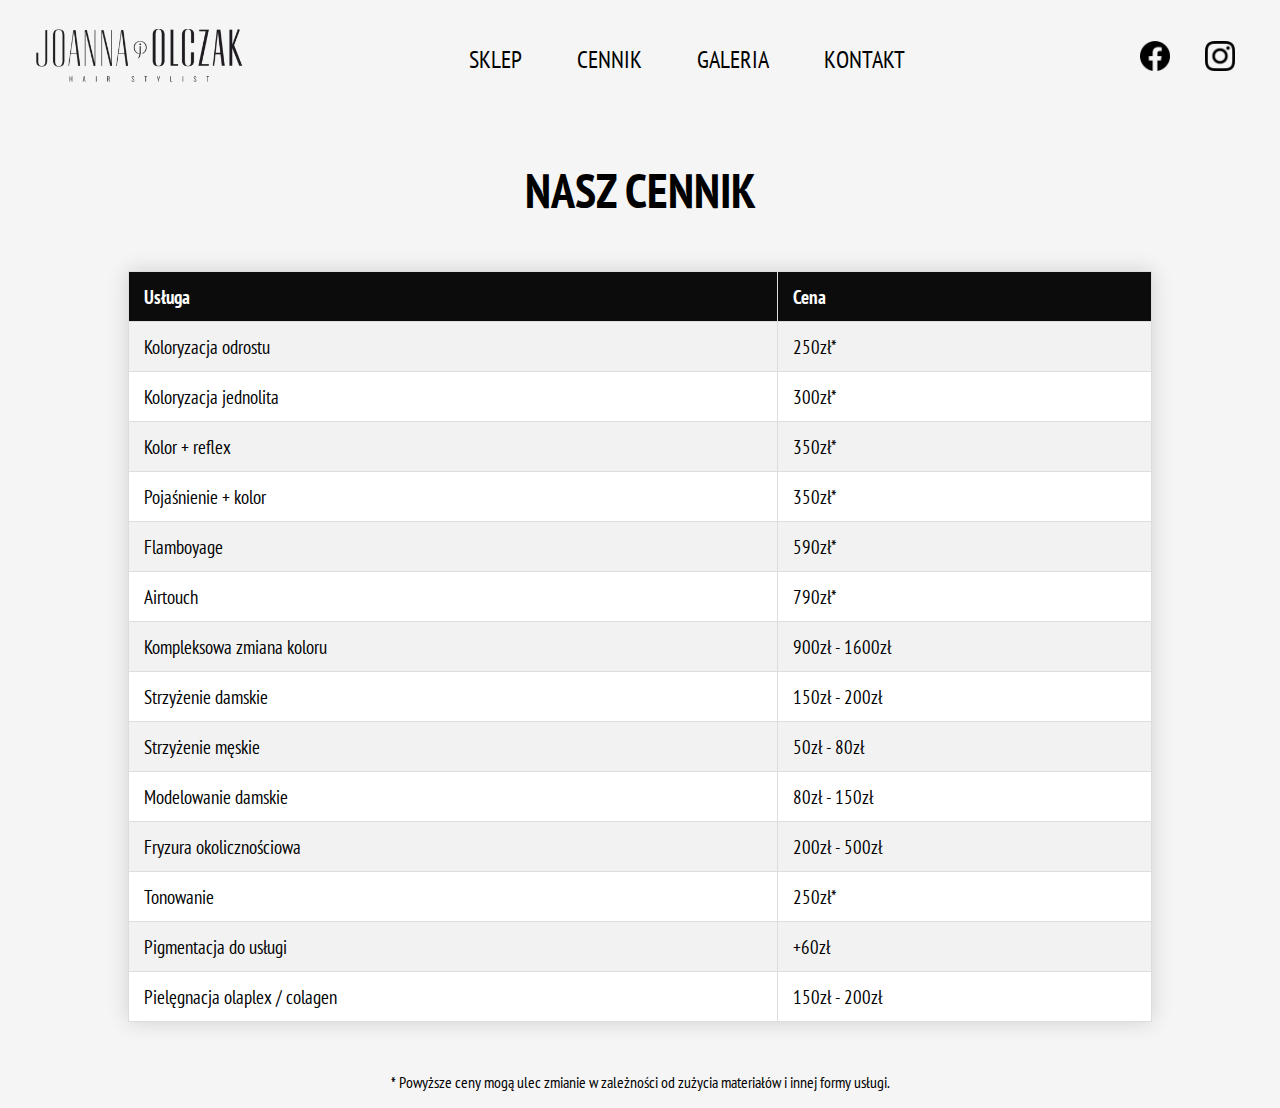
<file: price.html>
<!DOCTYPE html>
<html lang="pl">

<head>
    <meta charset="UTF-8">
    <meta name="viewport" content="width=device-width, initial-scale=1.0">
    <title>Cennik</title>
    <link rel="stylesheet" href="price-style.css">
    <link href='https://fonts.googleapis.com/css?family=PT Sans Narrow' rel='stylesheet'>
    <link href='https://fonts.googleapis.com/css?family=PT Sans' rel='stylesheet'>
</head>

<body>
    <header>

        <div class="logo">
            <a href="index.html">
                <img src="img/logo.png" alt="Salon Fryzjerski Joanna Olczak">
            </a>
        </div>        
        
        <nav>
            <ul>
                <li><a href="shop.html">SKLEP</a></li>
                <li><a href="price.html">CENNIK</a></li>
                <li><a href="gallery.html">GALERIA</a></li>
                <li><a href="contact.html">KONTAKT</a></li>
            </ul>
        </nav>

        <div class="social-media">
            <a href="https://www.facebook.com/profile.php?id=100063702904543" target="_blank"><img src="img/facebook.png" alt="Facebook"></a>
            <a href="https://www.instagram.com/olczak.joanna_salon_fryzjerski/" target="_blank"><img src="img/instagram.png" alt="Instagram"></a>
        </div>

    </header>

    <h2>NASZ CENNIK</h2>
        <table>
            <thead>
                <tr>
                    <th>Usługa</th>
                    <th>Cena</th>
                </tr>
            </thead>
            <tbody>
                <tr>
                    <td>Koloryzacja odrostu</td>
                    <td>250zł*</td>
                </tr>
                <tr>
                    <td>Koloryzacja jednolita</td>
                    <td>300zł*</td>
                </tr>
                <tr>
                    <td>Kolor + reflex</td>
                    <td>350zł*</td>
                </tr>
                <tr>
                    <td>Pojaśnienie + kolor</td>
                    <td>350zł*</td>
                </tr>
                <tr>
                    <td>Flamboyage</td>
                    <td>590zł*</td>
                </tr>
                <tr>
                    <td>Airtouch</td>
                    <td>790zł*</td>
                </tr>
                <tr>
                    <td>Kompleksowa zmiana koloru</td>
                    <td>900zł - 1600zł</td>
                </tr>
                <tr>
                    <td>Strzyżenie damskie</td>
                    <td>150zł - 200zł</td>
                </tr>
                <tr>
                    <td>Strzyżenie męskie</td>
                    <td>50zł - 80zł</td>
                </tr>
                <tr>
                    <td>Modelowanie damskie</td>
                    <td>80zł - 150zł</td>
                </tr>
                <tr>
                    <td>Fryzura okolicznościowa</td>
                    <td>200zł - 500zł</td>
                </tr>
                <tr>
                    <td>Tonowanie</td>
                    <td>250zł*</td>
                </tr>
                <tr>
                    <td>Pigmentacja do usługi</td>
                    <td>+60zł</td>
                </tr>
                <tr>
                    <td>Pielęgnacja olaplex / colagen</td>
                    <td>150zł - 200zł</td>
                </tr>
            </tbody>
        </table>

        <p>
            * Powyższe ceny mogą ulec zmianie w zależności od zużycia materiałów i innej formy usługi.
        </p>
</body>
</html>
</file>
<file: style.css>
html {
    scroll-behavior: smooth;
}

body {
    font-family: 'PT Sans Narrow';
    margin: 0;
    padding: 0;
    background-color: #f5f5f5;
    color: #000000;
}

header {
    display: flex;
    justify-content: space-between;
    align-items: center;
    padding: 20px 30px;
    color: #000000;
    font-size: 1.5em;
}

header .logo img {
    max-height: 60px;
}

nav ul {
    list-style-type: none;
    padding: 0;
}

nav ul li {
    display: inline;
    margin: 0 25px;
}

nav ul li a {
    text-decoration: none;
    color: #000000;
    transition: color 0.3s;
}

nav ul li a:hover {
    color: #dddddd;
}

.social-media a {
    margin: 0 15px;
}

.social-media img {
    max-height: 30px;
    transition: opacity 0.3s;
}

.social-media img:hover {
    opacity: 0.7;
}

.main-image {
    margin: 0 10%;
    overflow: hidden;
    position: relative;
}

.main-image img {
    width: 100%;
    object-fit: cover;
    border-radius: 15px;
}

.combined-section {
    display: flex;
    background-color: #f5f5f5;
    padding: 100px 0;
    height: 1000px;
}

#about-us h2 {
    text-align: center;
    padding: 20px 0;
    font-size: 3em;
}

#about-us-text {
    text-align: left;
    padding: 20px 40px;
    font-size: 1.3em;
    line-height: 1.4em;
}

#about-us, #gallery {
    flex: 1;
}

#about-us {
    background-color: rgb(12, 12, 12);
    z-index: 10;
    color: #ffffff;
}

#gallery {
    position: relative;
}

.carousel {
    position: relative;
}

.carousel-images img {
    width: 100%;
    height: 100%;
    transition: transform 0.5s;
    position: absolute;
    top: 0;
    left: 0;
    display: inline-block;
}

.carousel-images {
    display: block;
    height: 1000px;
    width: 100%;
    position: relative;
    white-space: nowrap;
}

.carousel img {
    width: 100%;
    height: 100%;
    object-fit: cover;
    position: absolute;
    top: 0;
    left: 0;
}

#prevBtn, #nextBtn {
    position: absolute;
    top: 50%;
    transform: translateY(-50%);
    font-size: 2em;
    background: rgba(0, 0, 0, 0.0);
    color: #FFF;
    border: none;
    cursor: pointer;
    z-index: 10;
}

#prevBtn {
    left: 10px;
}

#nextBtn {
    right: 10px;
}
</file>
<file: contact-style.css>
html {
    scroll-behavior: smooth;
}

body {
    font-family: 'PT Sans Narrow';
    margin: 0;
    padding: 0;
    background-color: #f5f5f5;
    color: #000000;
}

header {
    display: flex;
    justify-content: space-between;
    align-items: center;
    padding: 20px 30px;
    color: #000000;
    font-size: 1.5em;
}

header .logo img {
    max-height: 60px;
    transition: opacity 0.3s;
}

.logo img:hover {
    opacity: 0.7;
}

nav ul {
    list-style-type: none;
    padding: 0;
}

nav ul li {
    display: inline;
    margin: 0 25px;
}

nav ul li a {
    text-decoration: none;
    color: #000000;
    transition: color 0.3s;
}

nav ul li a:hover {
    color: #dddddd;
}

.social-media a {
    margin: 0 15px;
}

.social-media img {
    max-height: 30px;
    transition: opacity 0.3s;
}

.social-media img:hover {
    opacity: 0.7;
}

h2 {
    text-align: center;
    font-size: 3em;
}

.contact-form {
    max-width: 500px;
    margin: 50px auto;
    padding: 20px 40px 20px 20px;
    background-color: #ffffff;
    box-shadow: 0 0 20px rgba(0, 0, 0, 0.1);
}

.form-group {
    margin-bottom: 20px;
}

.form-group label {
    display: block;
    margin-bottom: 5px;
}

.form-group input, .form-group textarea {
    width: 100%;
    padding: 10px;
    border: 1px solid #ddd;
    border-radius: 5px;
    font-size: 1em;
    resize: none;
}

.form-group button {
    background-color: rgb(12, 12, 12);
    color: #ffffff;
    padding: 10px 15px;
    border: none;
    border-radius: 5px;
    cursor: pointer;
    transition: background-color 0.3s;
}

.form-group button:hover {
    background-color: #000000;
}

.form-group:last-child {
    text-align: right;
}
</file>
<file: gallery-style.css>
html {
    scroll-behavior: smooth;
}

body {
    font-family: 'PT Sans Narrow';
    margin: 0;
    padding: 0;
    background-color: #f5f5f5;
    color: #000000;
}

header {
    display: flex;
    justify-content: space-between;
    align-items: center;
    padding: 20px 30px;
    color: #000000;
    font-size: 1.5em;
}

header .logo img {
    max-height: 60px;
    transition: opacity 0.3s;
}

.logo img:hover {
    opacity: 0.7;
}

nav ul {
    list-style-type: none;
    padding: 0;
}

nav ul li {
    display: inline;
    margin: 0 25px;
}

nav ul li a {
    text-decoration: none;
    color: #000000;
    transition: color 0.3s;
}

nav ul li a:hover {
    color: #dddddd;
}

.social-media a {
    margin: 0 15px;
}

.social-media img {
    max-height: 30px;
    transition: opacity 0.3s;
}

.social-media img:hover {
    opacity: 0.7;
}

h2 {
    text-align: center;
    font-size: 3em;
}

#gallery-grid {
    display: grid;
    grid-template-columns: repeat(auto-fill, minmax(300px, 1fr));
    gap: 16px;
    padding: 40px 40px;
}

#gallery-grid img {
    width: 100%;
    height: auto;
    cursor: pointer;
    transition: transform 0.3s;
}

#gallery-grid img:hover {
    transform: scale(1.1);
}

.modal {
    display: none;
    position: fixed;
    z-index: 1000;
    left: 0;
    top: 0;
    width: 100%;
    height: 100%;
    overflow: auto;
    background-color: rgba(0, 0, 0, 0.9);
}

.modal-content {
    margin: auto;
    display: block;
    width: 80%;
    max-width: 700px;
    position: relative;
    top: 50%;
    transform: translateY(-50%);
}

.close, .prev, .next {
    position: absolute;
    width: auto;
    padding: 16px;
    color: white;
    font-weight: bold;
    font-size: 20px;
    cursor: pointer;
}

.close {
    right: 25px;
    top: 10px;
    font-size: 35px;
}

.prev {
    left: 0;
    top: 50%;
    transform: translateY(-50%);
}

.next {
    right: 0;
    top: 50%;
    transform: translateY(-50%);
}

.prev:hover, .next:hover {
    background-color: rgba(0, 0, 0, 0.8);
}
</file>
<file: price-style.css>
html {
    scroll-behavior: smooth;
}

body {
    font-family: 'PT Sans Narrow';
    margin: 0;
    padding: 0;
    background-color: #f5f5f5;
    color: #000000;
}

header {
    display: flex;
    justify-content: space-between;
    align-items: center;
    padding: 20px 30px;
    color: #000000;
    font-size: 1.5em;
}

header .logo img {
    max-height: 60px;
    transition: opacity 0.3s;
}

.logo img:hover {
    opacity: 0.7;
}

nav ul {
    list-style-type: none;
    padding: 0;
}

nav ul li {
    display: inline;
    margin: 0 25px;
}

nav ul li a {
    text-decoration: none;
    color: #000000;
    transition: color 0.3s;
}

nav ul li a:hover {
    color: #dddddd;
}

.social-media a {
    margin: 0 15px;
}

.social-media img {
    max-height: 30px;
    transition: opacity 0.3s;
}

.social-media img:hover {
    opacity: 0.7;
}

h2 {
    text-align: center;
    font-size: 3em;
}

p {
    text-align: center;
}

table {
    width: 80%;
    margin: 50px auto;
    border-collapse: collapse;
    box-shadow: 0 0 20px rgba(0, 0, 0, 0.15);
    background-color: #ffffff;
}

table thead {
    background-color: rgb(12, 12, 12);
    color: #ffffff;
}

table th, table td {
    padding: 12px 15px;
    border: 1px solid #ddd;
    text-align: left;
    font-size: 1.2em;
}

table tbody tr {
    transition: background-color 0.3s;
}

table tbody tr:nth-child(odd) {
    background-color: #f2f2f2;
}

table tbody tr:hover {
    background-color: #e9e9e9;
}
</file>
